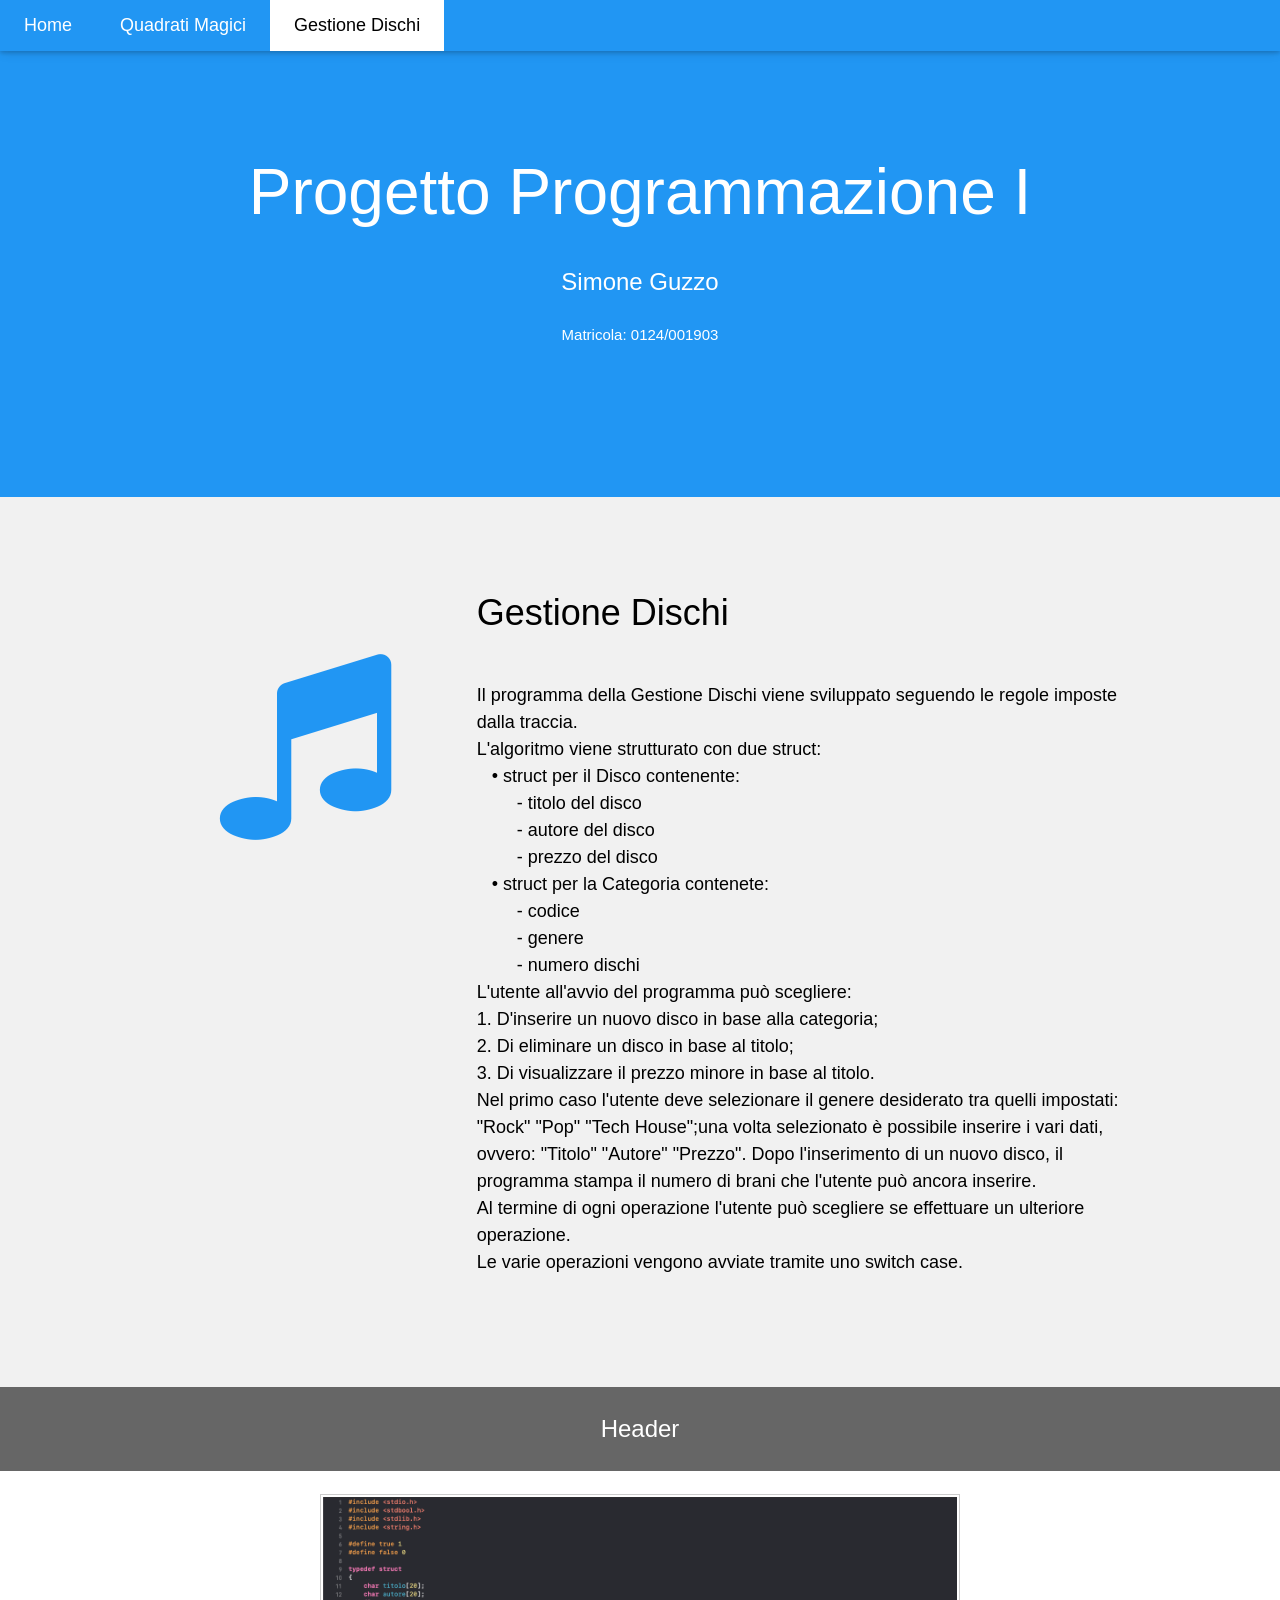
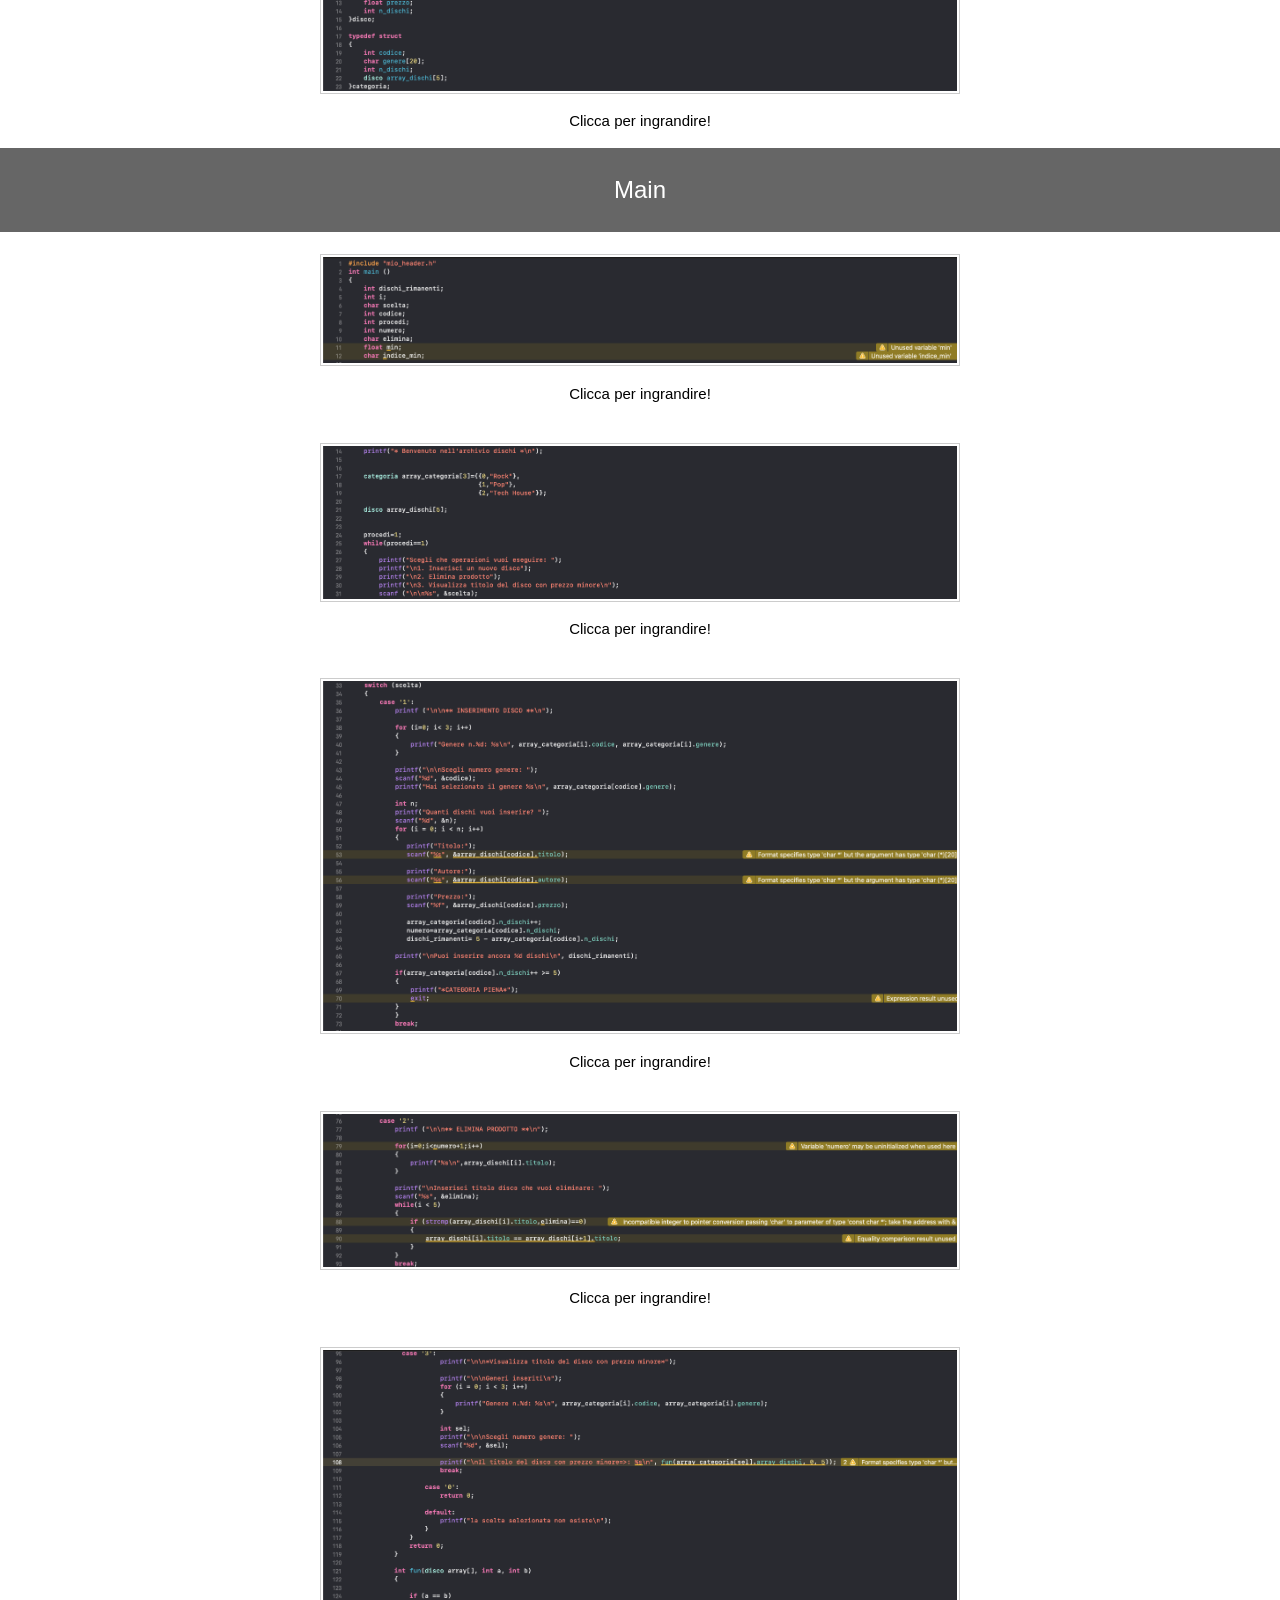
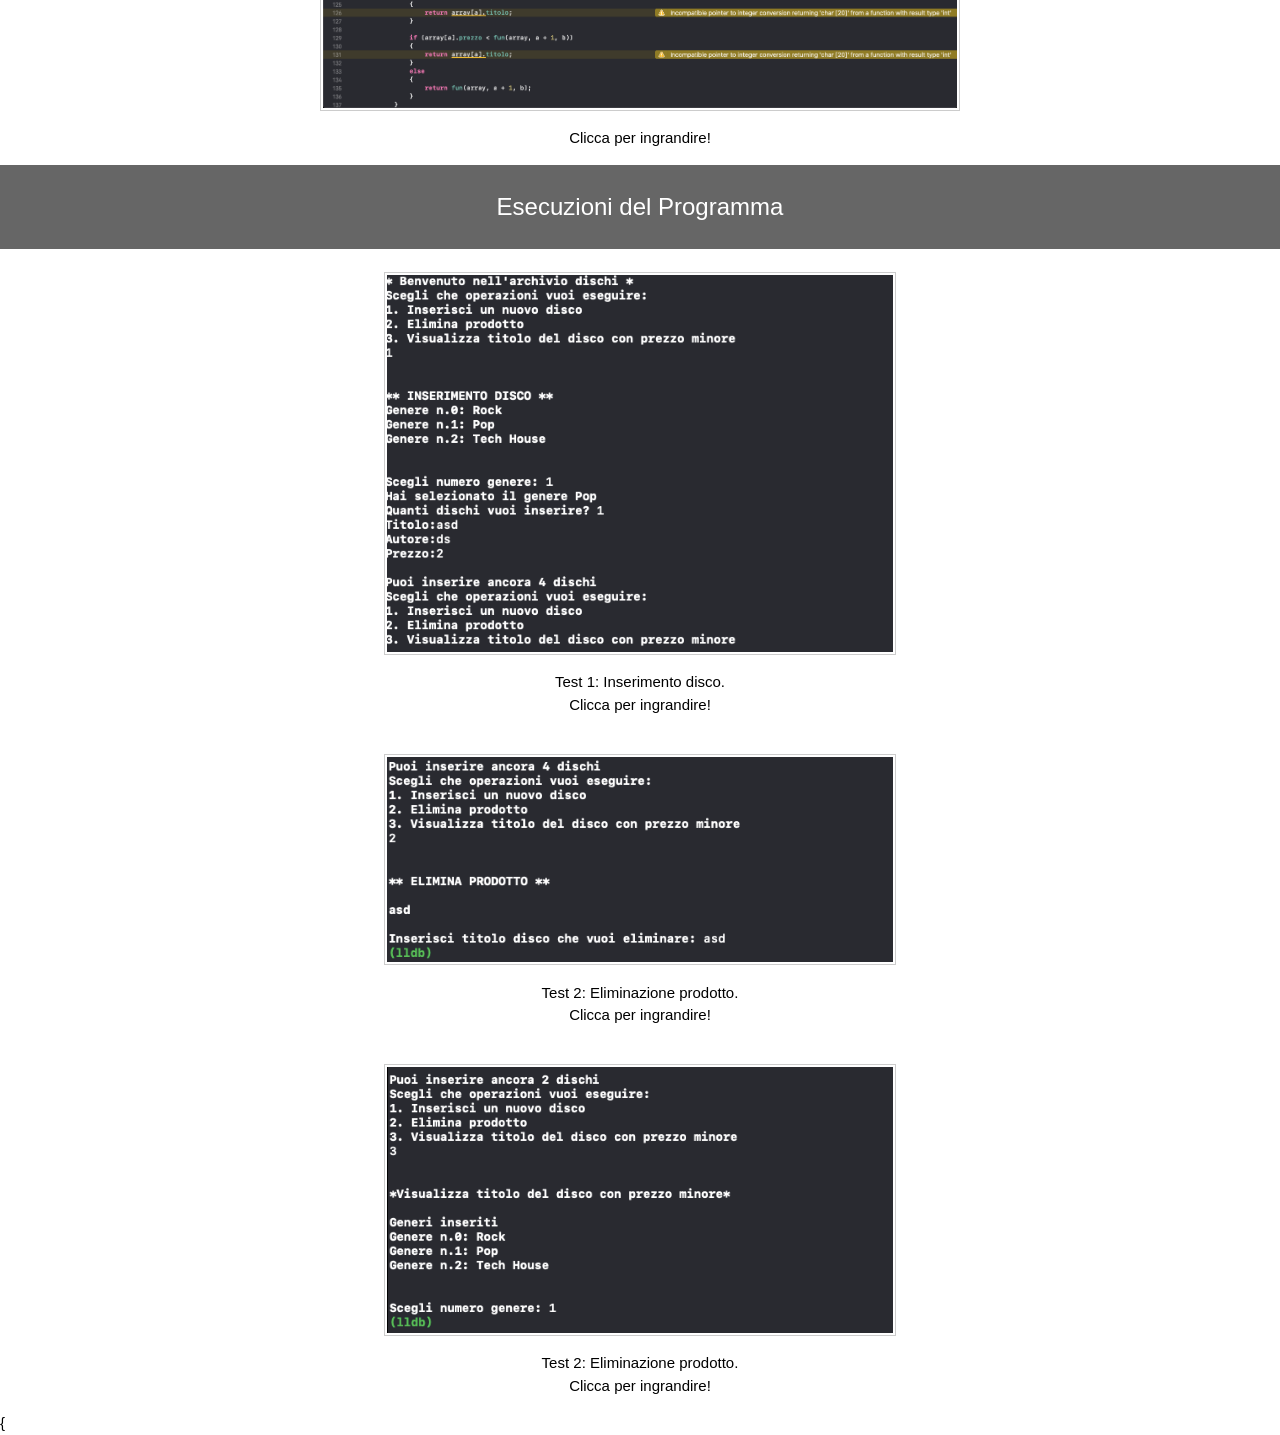
<file: HTML/Gestione Dischi.html>
<!DOCTYPE html>
<html>
<title>Simone Guzzo</title>
<meta charset="UTF-8">
<meta name="viewport" content="width=device-width, initial-scale=1">
<link rel="stylesheet" href="styles.css">
<link rel="stylesheet" href="https://fonts.googleapis.com/css?family=Lato">
<link rel="stylesheet" href="https://fonts.googleapis.com/css?family=Montserrat">
<link rel="stylesheet" href="https://cdnjs.cloudflare.com/ajax/libs/font-awesome/4.7.0/css/font-awesome.min.css">
<style>
body,h1,h2,h3,h4,h5,h6 {font-family: "Georgia", sans-serif}
.w3-navbar,h1,button {font-family: "Georgia", sans-serif}
 .fa-music {font-size:200px}
</style>
<body>

<!-- Navbar -->
<div class="w3-top">
  <ul class="w3-navbar w3-blue w3-card-2 w3-left-align w3-large">
    <li class="w3-hide-medium w3-hide-large w3-opennav w3-right">
      <a class="w3-padding-large w3-hover-white w3-large w3-red" href="javascript:void(0);" onclick="myFunction()" title="Toggle Navigation Menu"><i class="fa fa-bars"></i></a>
    </li>
    <li><a href="Index.html" class="w3-padding-large">Home</a></li>
    <li class="w3-hide-small"><a href="Quadrati Magici.html" class="w3-padding-large w3-hover-white">Quadrati Magici</a></li>
    <li class="w3-hide-small w3-white"><a href="Gestione Dischi.html" class="w3-padding-large w3-hover-white">Gestione Dischi</a></li>
  </ul>

  <!-- Navbar on small screens -->
  <div id="navDemo" class="w3-hide w3-hide-large w3-hide-medium">
    <ul class="w3-navbar w3-left-align w3-large w3-black">
      <li><a class="w3-padding-large" href="Quadrati Magici">Quadrati Magici</a></li>
      <li><a class="w3-padding-large" href="Gestione Dischi">Gestione Dischi</a></li>
      
    </ul>
  </div>
</div>

<!-- Header -->
<header class="w3-container w3-blue w3-center w3-padding-128">
  <h1 class="w3-margin w3-jumbo">Progetto Programmazione I</h1>
  <h1><p class="w3-xlarge">Simone Guzzo<br></h1>
    Matricola:   0124/001903<br><br>
</header>



<!-- Second Grid -->
<div class="w3-row-padding w3-light-grey w3-padding-64 w3-container">
  <div class="w3-content">
    <div class="w3-third w3-center">
      <i class=" fa fa-music w3-padding-64 w3-text-blue w3-margin-right"></i>
    </div>
    <p>
    <div class="w3-twothird">
      <h1> Gestione Dischi</h1>
      <h5 class="w3-padding-32">Il programma della Gestione Dischi viene sviluppato seguendo le regole imposte dalla traccia.
		<br>L'algoritmo viene strutturato con due struct:
		<br>&nbsp&nbsp&nbsp• struct per il Disco contenente:
		<br>&nbsp&nbsp&nbsp&nbsp&nbsp&nbsp&nbsp&nbsp- titolo del disco
		<br>&nbsp&nbsp&nbsp&nbsp&nbsp&nbsp&nbsp&nbsp- autore del disco
		<br>&nbsp&nbsp&nbsp&nbsp&nbsp&nbsp&nbsp&nbsp- prezzo del disco
		<br>&nbsp&nbsp&nbsp• struct per la Categoria contenete:
		<br>&nbsp&nbsp&nbsp&nbsp&nbsp&nbsp&nbsp&nbsp- codice
		<br>&nbsp&nbsp&nbsp&nbsp&nbsp&nbsp&nbsp&nbsp- genere
		<br>&nbsp&nbsp&nbsp&nbsp&nbsp&nbsp&nbsp&nbsp- numero dischi
        <br>L'utente all'avvio del programma può scegliere:
	<br>1. D'inserire un nuovo disco in base alla categoria;
	<br>2. Di eliminare un disco in base al titolo;
	<br>3. Di visualizzare il prezzo minore in base al titolo.
        <br>Nel primo caso l'utente deve selezionare il genere desiderato tra quelli impostati: "Rock" "Pop" "Tech House";una volta selezionato è possibile inserire i vari dati, 
	    ovvero: "Titolo" "Autore" "Prezzo". Dopo l'inserimento di un nuovo disco, il programma stampa il numero di brani che l'utente può ancora inserire.
        <br>Al termine di ogni operazione l'utente può scegliere se effettuare un ulteriore operazione.
	<br>Le varie operazioni vengono avviate tramite uno switch case.
 
    </h5>

    </p>
    </div>

  </div>
</div>

<!------Header------>
   <div class="w3-container w3-black w3-center w3-opacity w3-padding-10">
		<h1 class="w3-margin w3-xlarge"><p>Header </p></h1>
	</div>
	<div class= "w3-center">
		<a target="_blank" href="../HTML/images/Gestione Dischi/Codice/mio_header.png">
			<br><img src="../HTML/images/Gestione Dischi/Codice/mio_header.png" class="w3-border" style="padding:2px;width:50%">
		</a> <p>Clicca per ingrandire!</p>
	</div>
 
<!------Main------> 
	<div class="w3-container w3-black w3-center w3-opacity w3-padding-10">
		<h1 class="w3-margin w3-xlarge"><p>Main</p></h1>
	</div>
	<div class= "w3-center">
		<a target="_blank" href="../HTML/images/Gestione Dischi/Codice/main.png">
			<br><img src="../HTML/images/Gestione Dischi/Codice/main.png" class="w3-border" style="padding:2px;width:50%">
		</a> <p>Clicca per ingrandire!</p>
		
		<a target="_blank" href="../HTML/images/Gestione Dischi/Codice/main1.png">
			<br><img src="../HTML/images/Gestione Dischi/Codice/main1.png" class="w3-border" style="padding:2px;width:50%">
		</a> <p>Clicca per ingrandire!</p>
		
		<a target="_blank" href="../HTML/images/Gestione Dischi/Codice/main2.png">
			<br><img src="../HTML/images/Gestione Dischi/Codice/main2.png" class="w3-border" style="padding:2px;width:50%">
		</a> <p>Clicca per ingrandire!</p>
		
		<a target="_blank" href="../HTML/images/Gestione Dischi/Codice/main3.png">
			<br><img src="../HTML/images/Gestione Dischi/Codice/main3.png" class="w3-border" style="padding:2px;width:50%">
		</a> <p>Clicca per ingrandire!</p>
		
		<a target="_blank" href="../HTML/images/Gestione Dischi/Codice/main4.png">
			<br><img src="../HTML/images/Gestione Dischi/Codice/main4.png" class="w3-border" style="padding:2px;width:50%">
		</a> <p>Clicca per ingrandire!</p>
	</div>

<!------Esecuzione------>	
    <div class="w3-container w3-black w3-center w3-opacity w3-padding-10">
		<h1 class="w3-margin w3-xlarge"><p>Esecuzioni del Programma</p></h1>
	</div>
	<div class= "w3-center">
		<a target="_blank" href="../HTML/images/Gestione Dischi/Test/test.png">
			<br><img src="../HTML/images/Gestione Dischi/Test/test.png" class="w3-border" style="padding:2px;width:40%">
		</a> <p>Test 1: Inserimento disco. <br>Clicca per ingrandire!</p>
		
		<a target="_blank" href="../HTML/images/Gestione Dischi/Test/test1.png">
			<br><img src="../HTML/images/Gestione Dischi/Test/test1.png" class="w3-border" style="padding:2px;width:40%">	
		</a> <p>Test 2: Eliminazione prodotto. <br>Clicca per ingrandire!</p>
		
		<a target="_blank" href="../HTML/images/Gestione Dischi/Test/test2.png">
			<br><img src="../HTML/images/Gestione Dischi/Test/test2.png" class="w3-border" style="padding:2px;width:40%">	
		</a> <p>Test 2: Eliminazione prodotto. <br>Clicca per ingrandire!</p>

	</div>

</body>
{</html
</file>
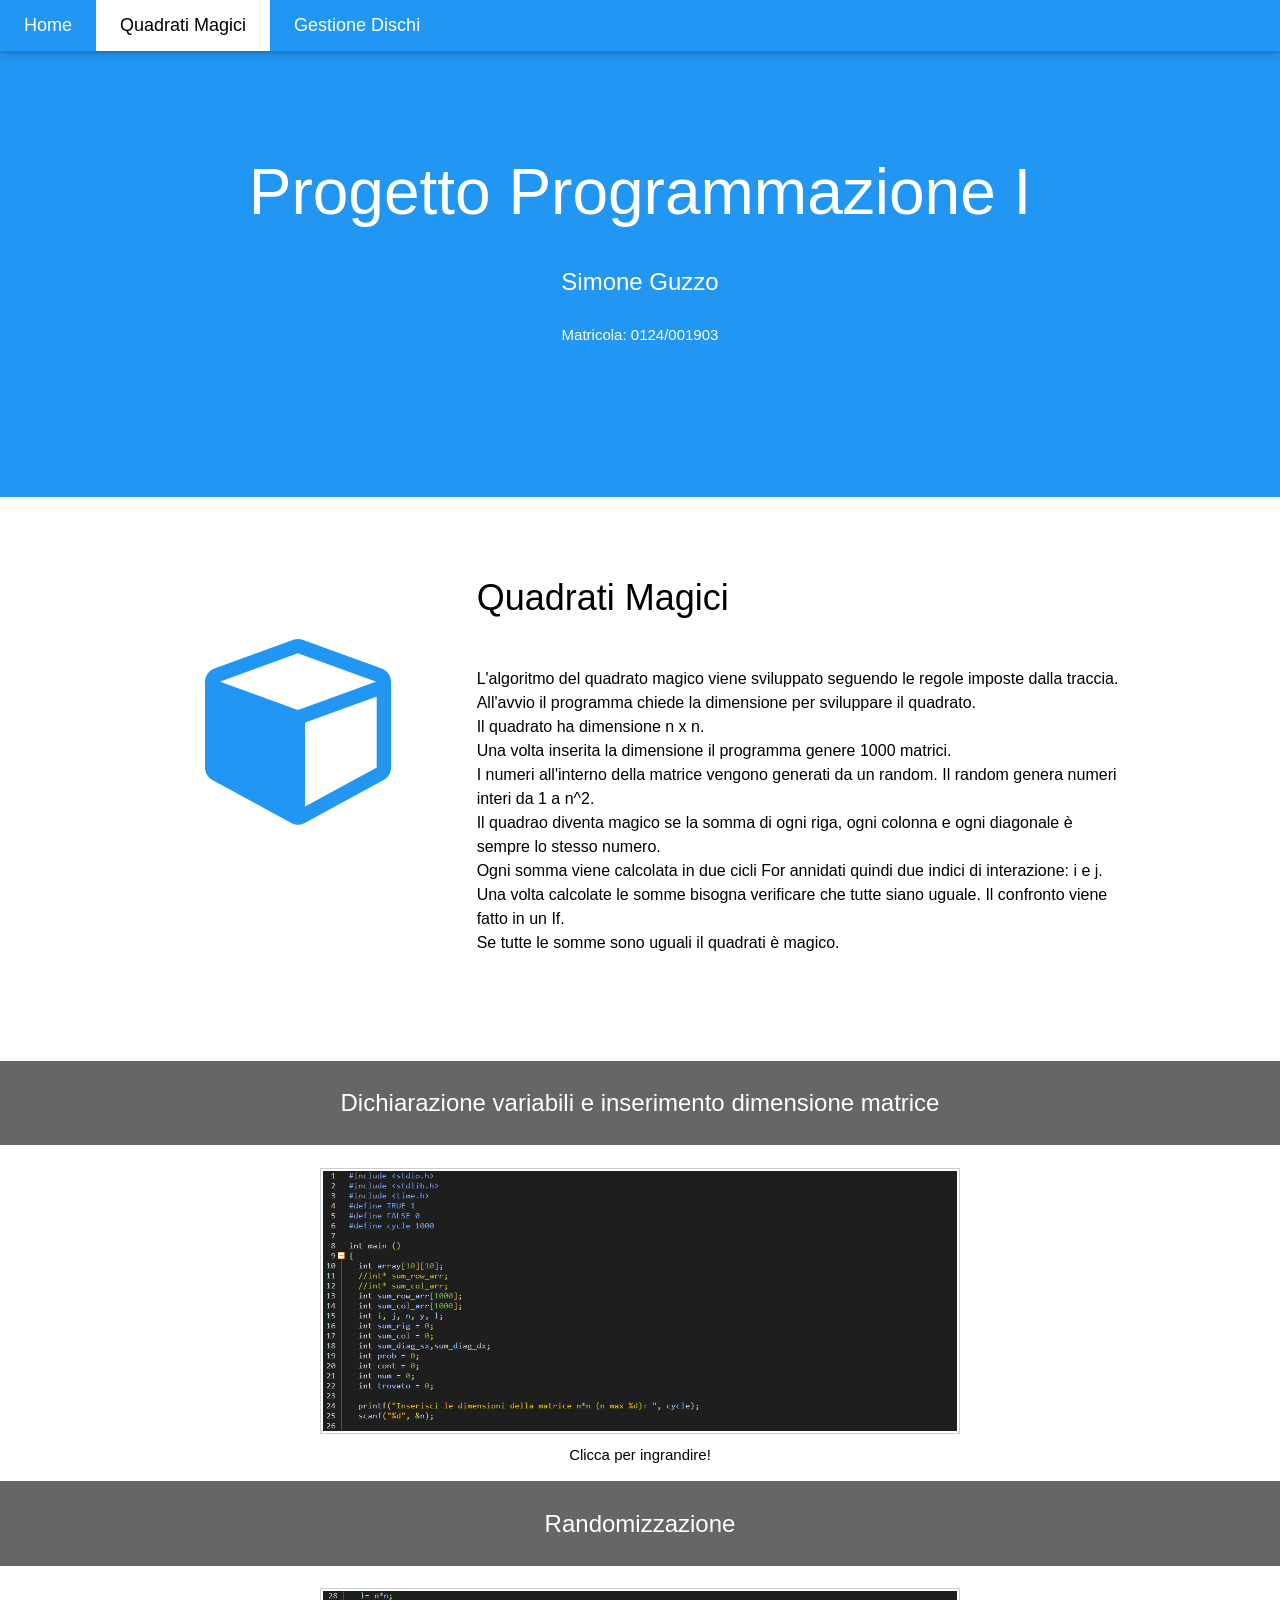
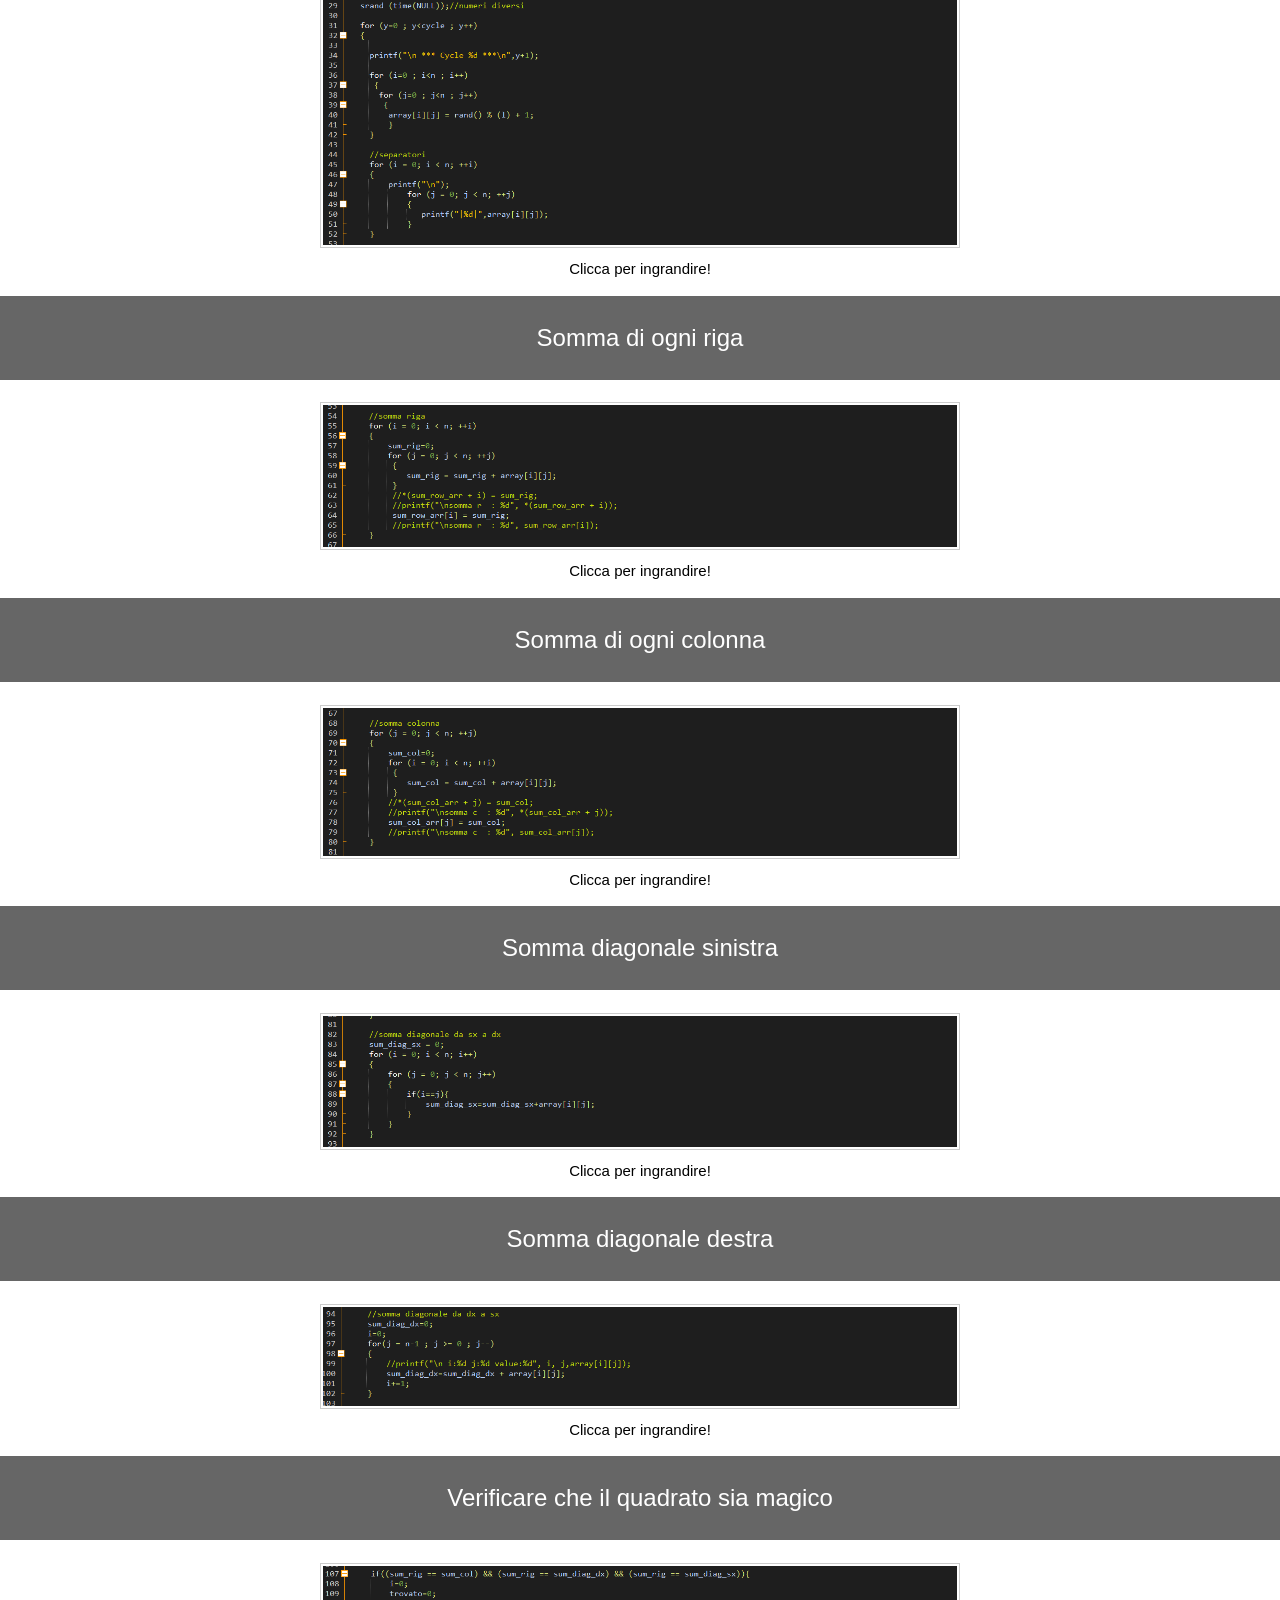
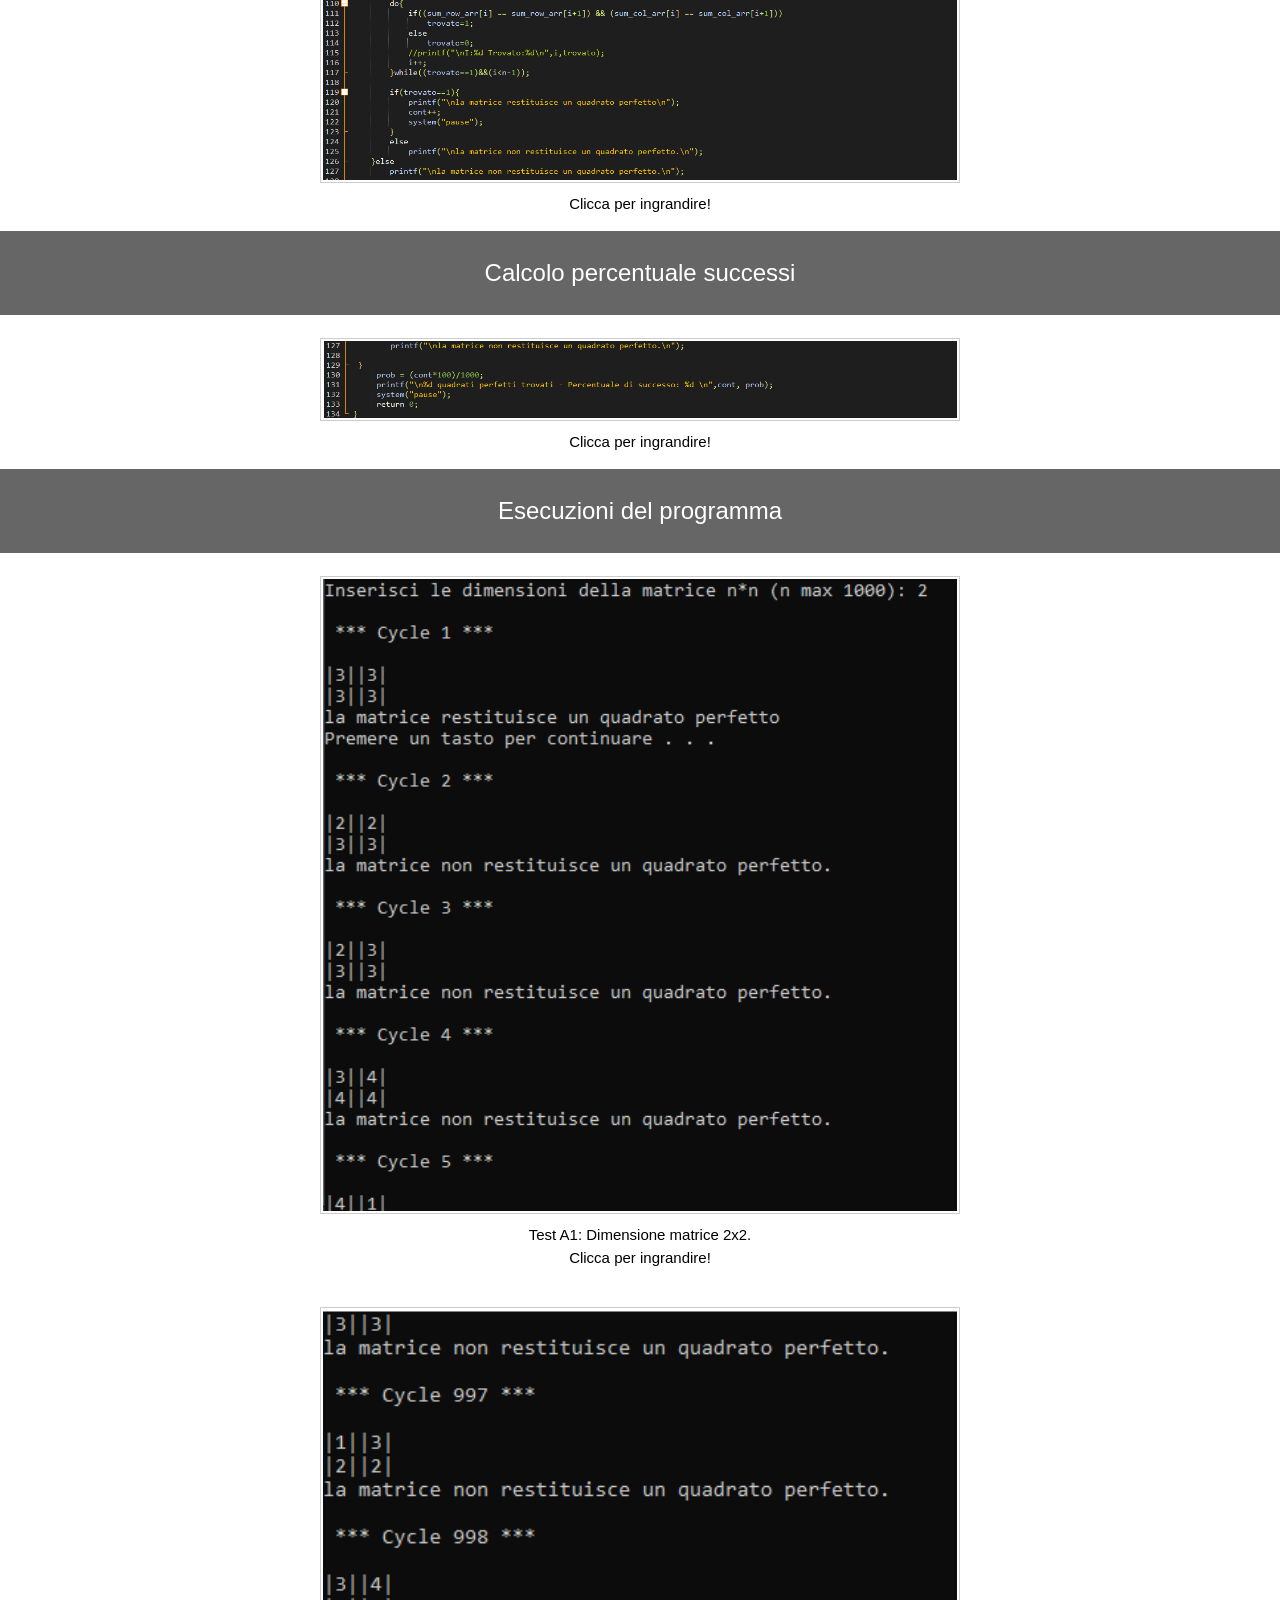
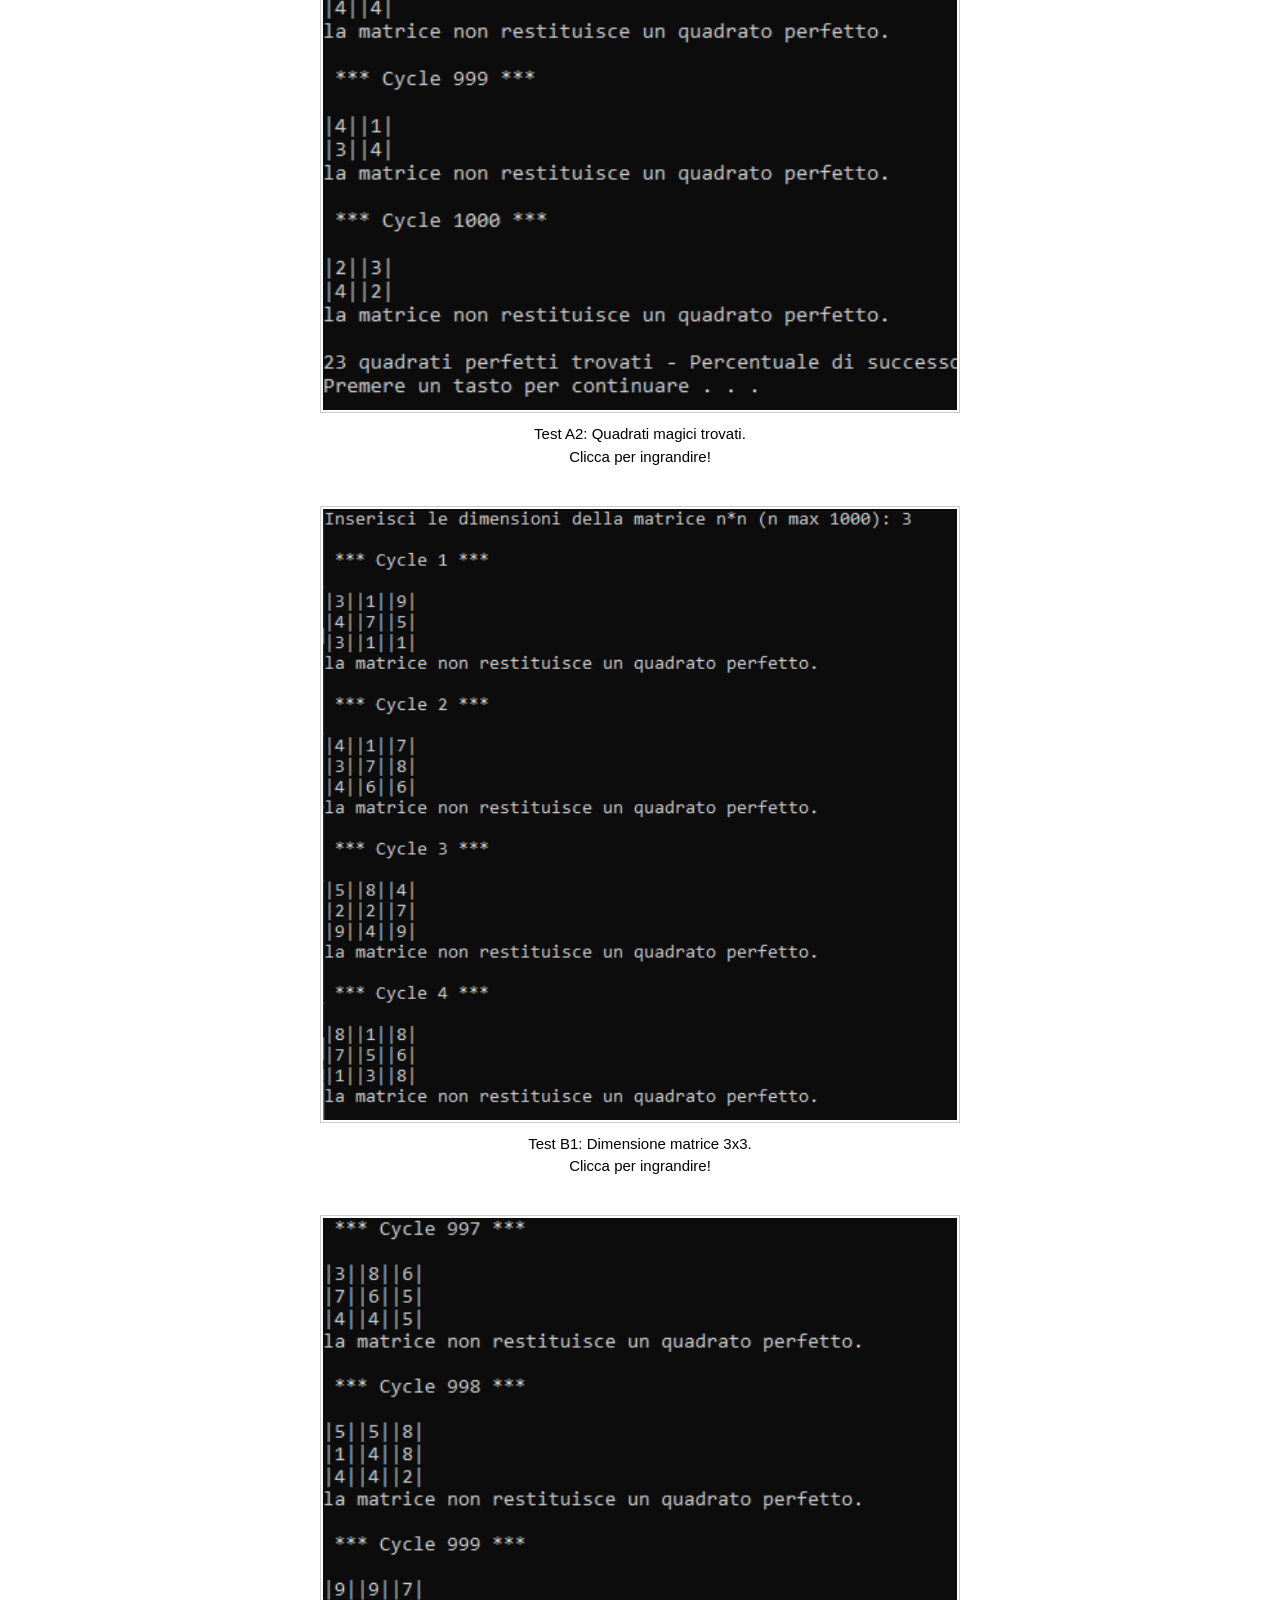
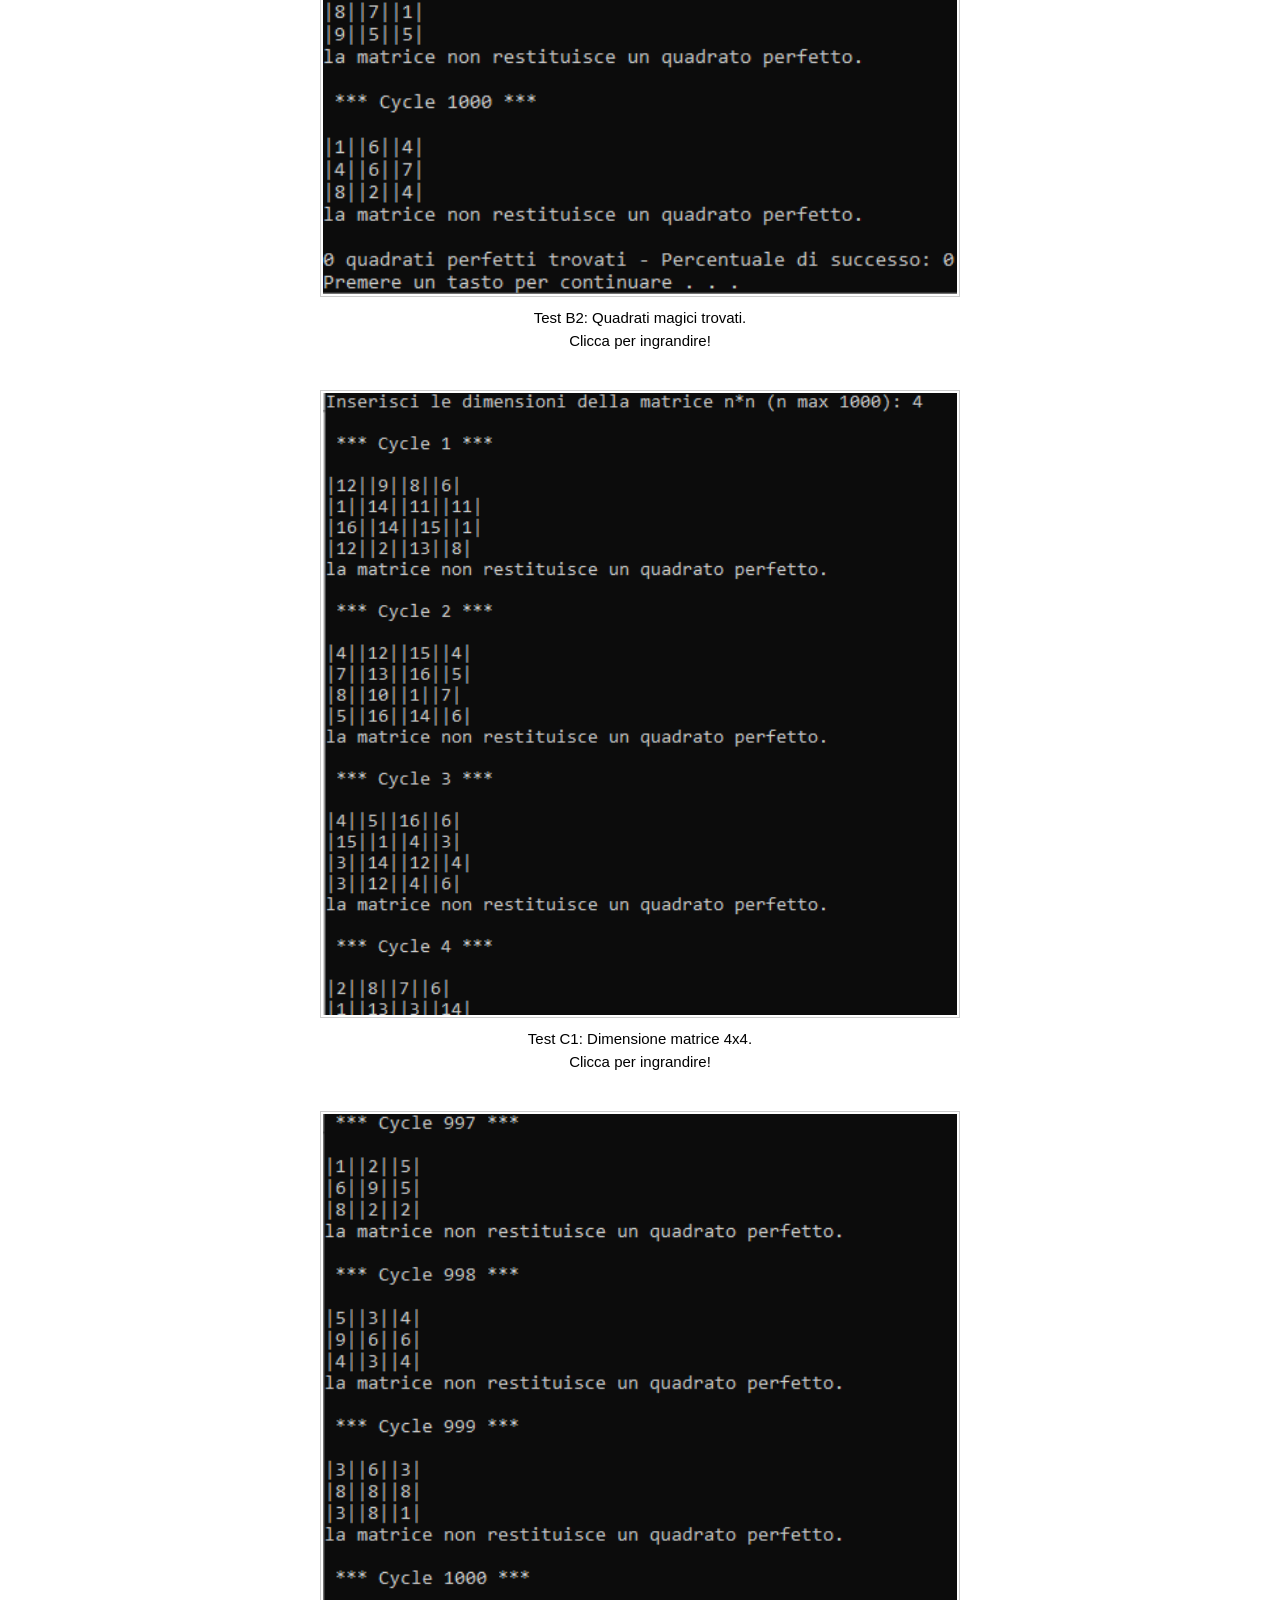
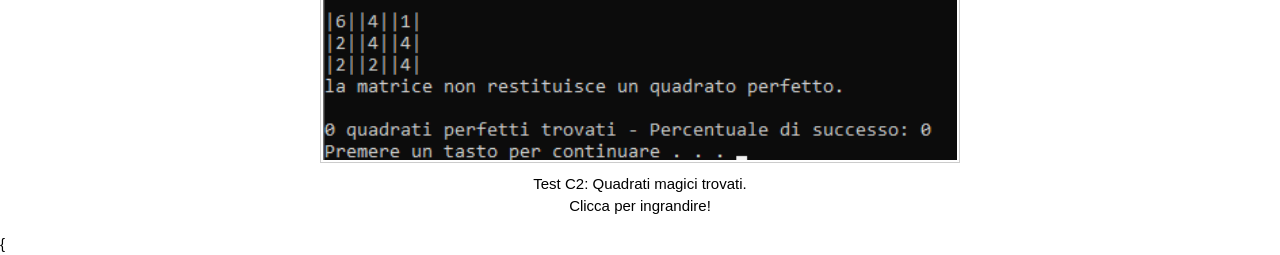
<file: HTML/Quadrati Magici.html>
<!DOCTYPE html>
<html>
<title>Simone Guzzo</title>
<meta charset="UTF-8">
<meta name="viewport" content="width=device-width, initial-scale=1">
<link rel="stylesheet" href="styles.css">
<link rel="stylesheet" href="https://fonts.googleapis.com/css?family=Lato">
<link rel="stylesheet" href="https://fonts.googleapis.com/css?family=Montserrat">
<link rel="stylesheet" href="https://cdnjs.cloudflare.com/ajax/libs/font-awesome/4.7.0/css/font-awesome.min.css">
<link rel="stylesheet" href="https://www.w3schools.com/w3css/4/w3.css">
<style>
body,h1,h2,h3,h4,h5,h6 {font-family: "Georgia", sans-serif}
.w3-navbar,h1,button {font-family: "Georgia", sans-serif}
 .fa-cube {font-size:200px}
</style>
<body>
	
	<!-- Navbar -->
	<div class="w3-top">
	<ul class="w3-navbar w3-blue w3-card-2 w3-left-align w3-large">
		<li class="w3-hide-medium w3-hide-large w3-opennav w3-right">
		<a class="w3-padding-large w3-hover-white w3-large w3-red" href="javascript:void(0);" onclick="myFunction()" title="Toggle Navigation Menu"><i class="fa fa-bars"></i></a>
		</li>
		<li><a href="Index.html" class="w3-padding-large w3-hover-white">Home</a></li>
		<li class="w3-hide-small"><a href="Quadrati Magici.html" class="w3-padding-large w3-white">Quadrati Magici</a></li>
		<li class="w3-hide-small"><a href="Gestione Dischi.html" class="w3-padding-large w3-hover-white">Gestione Dischi</a></li>
	</ul>
	
	<!-- Navbar on small screens -->
	<div id="navDemo" class="w3-hide w3-hide-large w3-hide-medium">
		<ul class="w3-navbar w3-left-align w3-large w3-black">
		<li><a class="w3-padding-large" href="Quadrati Magici">Quadrati Magici</a></li>
		<li><a class="w3-padding-large" href="Gestione Dischi">Gestione Dischi</a></li>
		
		</ul>
	</div>
	</div>
	
	<!-- Header -->
	<header class="w3-container w3-blue w3-center w3-padding-128">
	<h1 class="w3-margin w3-jumbo">Progetto Programmazione I</h1>
	<h1><p class="w3-xlarge">Simone Guzzo <br></h1>
		Matricola:	0124/001903<br><br>
	</header>
	
	<!-- First Grid -->
	<div class="w3-row-padding w3-padding-64 w3-container">
	<div class="w3-content">
		<div class="w3-third w3-center">
				<i class="fa fa-cube w3-padding-64 w3-text-blue w3-margin-right"></i>
			</div>
			<div class="w3-twothird">
		<h1>Quadrati Magici </h1>
		<h6 class="w3-padding-32">L'algoritmo del quadrato magico viene sviluppato seguendo le regole imposte dalla traccia.  
				<br>All'avvio il programma chiede la dimensione per sviluppare il quadrato.
				<br>Il quadrato ha dimensione n x n.	
				<br>Una volta inserita la dimensione il programma genere 1000 matrici.
				<br>I numeri all'interno della matrice vengono generati da un random. Il random genera numeri interi da 1 a n^2.
				<br>Il quadrao diventa magico se la somma di ogni riga, ogni colonna e ogni diagonale è sempre lo stesso numero.
				<br>Ogni somma viene calcolata in due cicli For annidati quindi due indici di interazione: i e j.
				<br>Una volta calcolate le somme bisogna verificare che tutte siano uguale. Il confronto viene fatto in un If.
				<br>Se tutte le somme sono uguali il quadrati è magico.
		</h6>
		</div>
	
	</div>
	</div>
	
	
	<!------Dichiarazione variabili e inserimento dimensione matrice------>	
		<div class="w3-container w3-black w3-center w3-opacity w3-padding-10">
			<h1 class="w3-margin w3-xlarge"><p>Dichiarazione variabili e inserimento dimensione matrice</p></h1>
		</div>
		<div class= "w3-center">
			<a target="_blank" href="../HTML/images/Quadrati Magici/codice/main.png">
				<br><img src="../HTML/images/Quadrati Magici/codice/main.png" class="w3-border" style="padding:2px;width:50%">
			</a> <p>Clicca per ingrandire!</p>
		</div>
		
	<!------Randomizzazione------>	
	<div class="w3-container w3-black w3-center w3-opacity w3-padding-10">
			<h1 class="w3-margin w3-xlarge"><p>Randomizzazione</p></h1>
		</div>
		<div class= "w3-center">
			<a target="_blank" href="../HTML/images/Quadrati Magici/codice/random.png">
				<br><img src="../HTML/images/Quadrati Magici/codice/random.png" class="w3-border" style="padding:2px;width:50%">
			</a> <p>Clicca per ingrandire!</p>
		</div>
	
	<!------Somma di ogni riga------>	
		<div class="w3-container w3-black w3-center w3-opacity w3-padding-10">
			<h1 class="w3-margin w3-xlarge"><p>Somma di ogni riga</p></h1>
		</div>
		<div class= "w3-center">
			<a target="_blank" href="../HTML/images/Quadrati Magici/codice/sommariga.png">
				<br><img src="../HTML/images/Quadrati Magici/codice/sommariga.png" class="w3-border" style="padding:2px;width:50%">
			</a> <p>Clicca per ingrandire!</p>
		</div>
	
	<!------Somma di ogni colonna------>	
		<div class="w3-container w3-black w3-center w3-opacity w3-padding-10">
			<h1 class="w3-margin w3-xlarge"><p>Somma di ogni colonna</p></h1>
		</div>
		<div class= "w3-center">
			<a target="_blank" href="../HTML/images/Quadrati Magici/codice/sommacolonna.png">
				<br><img src="../HTML/images/Quadrati Magici/codice/sommacolonna.png" class="w3-border" style="padding:2px;width:50%">
			</a> <p>Clicca per ingrandire!</p>
		</div>
		
	<!------Somma diagonale sinistra------>	
		<div class="w3-container w3-black w3-center w3-opacity w3-padding-10">
			<h1 class="w3-margin w3-xlarge"><p>Somma diagonale sinistra</p></h1>
		</div>
		<div class= "w3-center">
			<a target="_blank" href="../HTML/images/Quadrati Magici/codice/sommasx.png">
				<br><img src="../HTML/images/Quadrati Magici/codice/sommasx.png" class="w3-border" style="padding:2px;width:50%">
			</a> <p>Clicca per ingrandire!</p>
		</div>
		
	<!------Somma diagonale destra------>	
	<div class="w3-container w3-black w3-center w3-opacity w3-padding-10">
		<h1 class="w3-margin w3-xlarge"><p>Somma diagonale destra</p></h1>
	</div>
	<div class= "w3-center">
		<a target="_blank" href="../HTML/images/Quadrati Magici/codice/sommadx.png">
			<br><img src="../HTML/images/Quadrati Magici/codice/sommadx.png" class="w3-border" style="padding:2px;width:50%">
		</a> <p>Clicca per ingrandire!</p>
	</div>

	<!------Verifica che il quadrato sia magico------>	
	<div class="w3-container w3-black w3-center w3-opacity w3-padding-10">
		<h1 class="w3-margin w3-xlarge"><p>Verificare che il quadrato sia magico</p></h1>
	</div>
	<div class= "w3-center">
		<a target="_blank" href="../HTML/images/Quadrati Magici/codice/if.png">
			<br><img src="../HTML/images/Quadrati Magici/codice/if.png" class="w3-border" style="padding:2px;width:50%">
		</a> <p>Clicca per ingrandire!</p>
	</div>	

	<!------Calcolo percentuale successi------>	
	<div class="w3-container w3-black w3-center w3-opacity w3-padding-10">
		<h1 class="w3-margin w3-xlarge"><p>Calcolo percentuale successi</p></h1>
	</div>
	<div class= "w3-center">
		<a target="_blank" href="../HTML/images/Quadrati Magici/codice/perc.png">
			<br><img src="../HTML/images/Quadrati Magici/codice/perc.png" class="w3-border" style="padding:2px;width:50%">
		</a> <p>Clicca per ingrandire!</p>
	</div>
	
	<!------Esecuzioni del programma------>	
	<div class="w3-container w3-black w3-center w3-opacity w3-padding-10">
		<h1 class="w3-margin w3-xlarge"><p>Esecuzioni del programma</p></h1>
	</div>
	<div class= "w3-center">
		<a target="_blank" href="../HTML/images/Quadrati Magici/test/inizio2.png">
			<br><img src="../HTML/images/Quadrati Magici/test/inizio2.png" class="w3-border" style="padding:2px;width:50%">
		</a> <p>Test A1: Dimensione matrice 2x2. <br>Clicca per ingrandire!</p>
	</div>
	
	<div class= "w3-center">
		<a target="_blank" href="../HTML/images/Quadrati Magici/test/fine2.png">
			<br><img src="../HTML/images/Quadrati Magici/test/fine2.png" class="w3-border" style="padding:2px;width:50%">
		</a> <p>Test A2: Quadrati magici trovati. <br>Clicca per ingrandire!</p>
	</div>
	
	<div class= "w3-center">
		<a target="_blank" href="../HTML/images/Quadrati Magici/test/inizio3.png">
			<br><img src="../HTML/images/Quadrati Magici/test/inizio3.png" class="w3-border" style="padding:2px;width:50%">
		</a> <p>Test B1: Dimensione matrice 3x3. <br>Clicca per ingrandire!</p>
	</div>
	
	<div class= "w3-center">
		<a target="_blank" href="../HTML/images/Quadrati Magici/test/fine3.png">
			<br><img src="../HTML/images/Quadrati Magici/test/fine3.png" class="w3-border" style="padding:2px;width:50%">
		</a> <p>Test B2: Quadrati magici trovati. <br>Clicca per ingrandire!</p>
	</div>
	
	<div class= "w3-center">
		<a target="_blank" href="../HTML/images/Quadrati Magici/test/inizio4.png">
			<br><img src="../HTML/images/Quadrati Magici/test/inizio4.png" class="w3-border" style="padding:2px;width:50%">
		</a> <p>Test C1: Dimensione matrice 4x4. <br>Clicca per ingrandire!</p>
	</div>
	
	<div class= "w3-center">
		<a target="_blank" href="../HTML/images/Quadrati Magici/test/fine4.png">
			<br><img src="../HTML/images/Quadrati Magici/test/fine4.png" class="w3-border" style="padding:2px;width:50%">
		</a> <p>Test C2: Quadrati magici trovati. <br>Clicca per ingrandire!</p>
	</div>
		
</body>
{</html>
</file>
<file: HTML/styles.css>
/* W3.CSS 2.88 Jan 2017 by Jan Egil and Borge Refsnes */
html{box-sizing:border-box}*,*:before,*:after{box-sizing:inherit}
/* Extract from normalize.css by Nicolas Gallagher and Jonathan Neal git.io/normalize */
html{-ms-text-size-adjust:100%;-webkit-text-size-adjust:100%}body{margin:0}
article,aside,details,figcaption,figure,footer,header,main,menu,nav,section,summary{display:block}
audio,canvas,progress,video{display:inline-block}progress{vertical-align:baseline}
audio:not([controls]){display:none;height:0}[hidden],template{display:none}
a{background-color:transparent;-webkit-text-decoration-skip:objects}
a:active,a:hover{outline-width:0}abbr[title]{border-bottom:none;text-decoration:underline;text-decoration:underline dotted}
dfn{font-style:italic}mark{background:#ff0;color:#000}
small{font-size:80%}sub,sup{font-size:75%;line-height:0;position:relative;vertical-align:baseline}
sub{bottom:-0.25em}sup{top:-0.5em}figure{margin:1em 40px}
img{border-style:none}svg:not(:root){overflow:hidden}
code,kbd,pre,samp{font-family:monospace,monospace;font-size:1em}
hr{box-sizing:content-box;height:0;overflow:visible}
button,input,select,textarea{font:inherit;margin:0}optgroup{font-weight:bold}
button,input{overflow:visible}button,select{text-transform:none}
button,html [type=button],[type=reset],[type=submit]{-webkit-appearance:button}
button::-moz-focus-inner, [type=button]::-moz-focus-inner, [type=reset]::-moz-focus-inner, [type=submit]::-moz-focus-inner{border-style:none;padding:0}
button:-moz-focusring, [type=button]:-moz-focusring, [type=reset]:-moz-focusring, [type=submit]:-moz-focusring{outline:1px dotted ButtonText}
fieldset{border:1px solid #c0c0c0;margin:0 2px;padding:.35em .625em .75em}
legend{color:inherit;display:table;max-width:100%;padding:0;white-space:normal}textarea{overflow:auto}
[type=checkbox],[type=radio]{padding:0}
[type=number]::-webkit-inner-spin-button,[type=number]::-webkit-outer-spin-button{height:auto}
[type=search]{-webkit-appearance:textfield;outline-offset:-2px}
[type=search]::-webkit-search-cancel-button,[type=search]::-webkit-search-decoration{-webkit-appearance:none}
::-webkit-input-placeholder{color:inherit;opacity:0.54}
::-webkit-file-upload-button{-webkit-appearance:button;font:inherit}
/* End extract */
html,body{font-family:Verdana,sans-serif;font-size:15px;line-height:1.5}html{overflow-x:hidden}
h1,h2,h3,h4,h5,h6,.w3-slim,.w3-wide{font-family:"Segoe UI",Arial,sans-serif}
h1{font-size:36px}h2{font-size:30px}h3{font-size:24px}h4{font-size:20px}h5{font-size:18px}h6{font-size:16px}
.w3-serif{font-family:"Times New Roman",Times,serif}
h1,h2,h3,h4,h5,h6{font-weight:400;margin:10px 0}.w3-wide{letter-spacing:4px}
h1 a,h2 a,h3 a,h4 a,h5 a,h6 a{font-weight:inherit}
hr{border:0;border-top:1px solid #eee;margin:20px 0}
img{margin-bottom:-5px}a{color:inherit}
.w3-image{max-width:100%;height:auto}
.w3-table,.w3-table-all{border-collapse:collapse;border-spacing:0;width:100%;display:table}
.w3-table-all{border:1px solid #ccc}
.w3-bordered tr,.w3-table-all tr{border-bottom:1px solid #ddd}
.w3-striped tbody tr:nth-child(even){background-color:#f1f1f1}
.w3-table-all tr:nth-child(odd){background-color:#fff}
.w3-table-all tr:nth-child(even){background-color:#f1f1f1}
.w3-hoverable tbody tr:hover,.w3-ul.w3-hoverable li:hover{background-color:#ccc}
.w3-centered tr th,.w3-centered tr td{text-align:center}
.w3-table td,.w3-table th,.w3-table-all td,.w3-table-all th{padding:8px 8px;display:table-cell;text-align:left;vertical-align:top}
.w3-table th:first-child,.w3-table td:first-child,.w3-table-all th:first-child,.w3-table-all td:first-child{padding-left:16px}
.w3-btn,.w3-btn-block{border:none;display:inline-block;outline:0;padding:6px 16px;vertical-align:middle;overflow:hidden;text-decoration:none!important;color:#fff;background-color:#000;text-align:center;cursor:pointer;white-space:nowrap}
.w3-btn:hover,.w3-btn-block:hover,.w3-btn-floating:hover,.w3-btn-floating-large:hover{box-shadow:0 8px 16px 0 rgba(0,0,0,0.2),0 6px 20px 0 rgba(0,0,0,0.19)}
.w3-btn,.w3-btn-floating,.w3-btn-floating-large,.w3-closenav,.w3-opennav,.w3-btn-block{-webkit-touch-callout:none;-webkit-user-select:none;-khtml-user-select:none;-moz-user-select:none;-ms-user-select:none;user-select:none}   
.w3-btn-floating,.w3-btn-floating-large{display:inline-block;text-align:center;color:#fff;background-color:#000;position:relative;overflow:hidden;z-index:1;padding:0;border-radius:50%;cursor:pointer;font-size:24px}
.w3-btn-floating{width:40px;height:40px;line-height:40px}.w3-btn-floating-large{width:56px;height:56px;line-height:56px}
.w3-disabled,.w3-btn:disabled,.w3-btn-floating:disabled,.w3-btn-floating-large:disabled{cursor:not-allowed;opacity:0.3}
.w3-btn.w3-disabled *,.w3-btn-block.w3-disabled,.w3-btn-floating.w3-disabled *,.w3-btn:disabled *,.w3-btn-floating:disabled *{pointer-events:none}
.w3-btn.w3-disabled:hover,.w3-btn-block.w3-disabled:hover,.w3-btn:disabled:hover,.w3-btn-floating.w3-disabled:hover,.w3-btn-floating:disabled:hover,
.w3-btn-floating-large.w3-disabled:hover,.w3-btn-floating-large:disabled:hover{box-shadow:none}
.w3-btn-group .w3-btn{float:left}.w3-btn-block{width:100%}
.w3-btn-bar .w3-btn{box-shadow:none;background-color:inherit;color:inherit;float:left}.w3-btn-bar .w3-btn:hover{background-color:#ccc}
.w3-badge,.w3-tag,.w3-sign{background-color:#000;color:#fff;display:inline-block;padding-left:8px;padding-right:8px;text-align:center}
.w3-badge{border-radius:50%}
ul.w3-ul{list-style-type:none;padding:0;margin:0}ul.w3-ul li{padding:6px 2px 6px 16px;border-bottom:1px solid #ddd}ul.w3-ul li:last-child{border-bottom:none}
.w3-tooltip,.w3-display-container{position:relative}.w3-tooltip .w3-text{display:none}.w3-tooltip:hover .w3-text{display:inline-block}
.w3-navbar{list-style-type:none;margin:0;padding:0;overflow:hidden}
.w3-navbar li{float:left}.w3-navbar li a,.w3-navitem,.w3-navbar li .w3-btn,.w3-navbar li .w3-input{display:block;padding:8px 16px}.w3-navbar li .w3-btn,.w3-navbar li .w3-input{border:none;outline:none;width:100%}
.w3-navbar li a:hover{color:#000;background-color:#ccc}
.w3-navbar .w3-dropdown-hover,.w3-navbar .w3-dropdown-click{position:static}
.w3-navbar .w3-dropdown-hover:hover,.w3-navbar .w3-dropdown-hover:first-child,.w3-navbar .w3-dropdown-click:hover{background-color:#ccc;color:#000}
.w3-navbar a,.w3-topnav a,.w3-sidenav a,.w3-dropdown-content a,.w3-accordion-content a,.w3-dropnav a{text-decoration:none!important}
.w3-navbar .w3-opennav.w3-right{float:right!important}.w3-topnav{padding:8px 8px}
.w3-topnav a{padding:0 8px;border-bottom:3px solid transparent;-webkit-transition:border-bottom .25s;transition:border-bottom .25s}
.w3-topnav a:hover{border-bottom:3px solid #fff}.w3-topnav .w3-dropdown-hover a{border-bottom:0}
.w3-opennav,.w3-closenav{color:inherit}.w3-opennav:hover,.w3-closenav:hover{cursor:pointer;opacity:0.8}
.w3-btn,.w3-btn-floating,.w3-dropnav a,.w3-btn-floating-large,.w3-btn-block, .w3-navbar a,.w3-sidenav a,.w3-pagination li a,.w3-hoverable tbody tr,.w3-hoverable li,
.w3-accordion-content a,.w3-dropdown-content a,.w3-dropdown-click:hover,.w3-dropdown-hover:hover,.w3-opennav,.w3-closenav,.w3-closebtn,*[class*="w3-hover-"]
{-webkit-transition:background-color .25s,color .15s,box-shadow .25s,opacity 0.25s,filter 0.25s,border 0.15s;transition:background-color .25s,color .15s,box-shadow .15s,opacity .25s,filter .25s,border .15s}
.w3-ripple:active{opacity:0.5}.w3-ripple{-webkit-transition:opacity 0s;transition:opacity 0s}
.w3-sidenav{height:100%;width:200px;background-color:#fff;position:fixed!important;z-index:1;overflow:auto}
.w3-sidenav a{padding:4px 2px 4px 16px}.w3-sidenav a:hover{background-color:#ccc}.w3-sidenav a,.w3-dropnav a{display:block}
.w3-sidenav .w3-dropdown-hover:hover,.w3-sidenav .w3-dropdown-hover:first-child,.w3-sidenav .w3-dropdown-click:hover,.w3-dropnav a:hover{background-color:#ccc;color:#000}
.w3-sidenav .w3-dropdown-hover,.w3-sidenav .w3-dropdown-click {width:100%}.w3-sidenav .w3-dropdown-hover .w3-dropdown-content,.w3-sidenav .w3-dropdown-click .w3-dropdown-content{min-width:100%}
.w3-main,#main{transition:margin-left .4s}
.w3-modal{z-index:3;display:none;padding-top:100px;position:fixed;left:0;top:0;width:100%;height:100%;overflow:auto;background-color:rgb(0,0,0);background-color:rgba(0,0,0,0.4)}
.w3-modal-content{margin:auto;background-color:#fff;position:relative;padding:0;outline:0;width:600px}.w3-closebtn{text-decoration:none;float:right;font-size:24px;font-weight:bold;color:inherit}
.w3-closebtn:hover,.w3-closebtn:focus{color:#000;text-decoration:none;cursor:pointer}
.w3-pagination{display:inline-block;padding:0;margin:0}.w3-pagination li{display:inline}
.w3-pagination li a{text-decoration:none;color:#000;float:left;padding:8px 16px}
.w3-pagination li a:hover{background-color:#ccc}
.w3-input-group,.w3-group{margin-top:24px;margin-bottom:24px}
.w3-input{padding:8px;display:block;border:none;border-bottom:1px solid #808080;width:100%}
.w3-label{color:#009688}.w3-input:not(:valid)~.w3-validate{color:#f44336}
.w3-select{padding:9px 0;width:100%;color:#000;border:1px solid transparent;border-bottom:1px solid #009688}
.w3-select select:focus{color:#000;border:1px solid #009688}.w3-select option[disabled]{color:#009688}
.w3-dropdown-click,.w3-dropdown-hover{position:relative;display:inline-block;cursor:pointer}
.w3-dropdown-hover:hover .w3-dropdown-content{display:block;z-index:1}
.w3-dropdown-content{cursor:auto;color:#000;background-color:#fff;display:none;position:absolute;min-width:160px;margin:0;padding:0}
.w3-dropdown-content a{padding:6px 16px;display:block}
.w3-dropdown-content a:hover{background-color:#ccc}
.w3-accordion {width:100%;cursor:pointer}
.w3-accordion-content{cursor:auto;display:none;position:relative;width:100%;margin:0;padding:0}
.w3-accordion-content a{padding:6px 16px;display:block}.w3-accordion-content a:hover{background-color:#ccc}
.w3-progress-container{width:100%;height:1.5em;position:relative;background-color:#f1f1f1}
.w3-progressbar{background-color:#757575;height:100%;position:absolute;line-height:inherit}
input[type=checkbox].w3-check,input[type=radio].w3-radio{width:24px;height:24px;position:relative;top:6px}
input[type=checkbox].w3-check:checked+.w3-validate,input[type=radio].w3-radio:checked+.w3-validate{color:#009688} 
input[type=checkbox].w3-check:disabled+.w3-validate,input[type=radio].w3-radio:disabled+.w3-validate{color:#aaa}
.w3-responsive{overflow-x:auto}
.w3-container:after,.w3-panel:after,.w3-row:after,.w3-row-padding:after,.w3-topnav:after,.w3-clear:after,.w3-btn-group:before,.w3-btn-group:after,.w3-btn-bar:before,.w3-btn-bar:after
{content:"";display:table;clear:both}
.w3-col,.w3-half,.w3-third,.w3-twothird,.w3-threequarter,.w3-quarter{float:left;width:100%}
.w3-col.s1{width:8.33333%}
.w3-col.s2{width:16.66666%}
.w3-col.s3{width:24.99999%}
.w3-col.s4{width:33.33333%}
.w3-col.s5{width:41.66666%}
.w3-col.s6{width:49.99999%}
.w3-col.s7{width:58.33333%}
.w3-col.s8{width:66.66666%}
.w3-col.s9{width:74.99999%}
.w3-col.s10{width:83.33333%}
.w3-col.s11{width:91.66666%}
.w3-col.s12,.w3-half,.w3-third,.w3-twothird,.w3-threequarter,.w3-quarter{width:99.99999%}
@media only screen and (min-width:601px){
.w3-col.m1{width:8.33333%}
.w3-col.m2{width:16.66666%}
.w3-col.m3,.w3-quarter{width:24.99999%}
.w3-col.m4,.w3-third{width:33.33333%}
.w3-col.m5{width:41.66666%}
.w3-col.m6,.w3-half{width:49.99999%}
.w3-col.m7{width:58.33333%}
.w3-col.m8,.w3-twothird{width:66.66666%}
.w3-col.m9,.w3-threequarter{width:74.99999%}
.w3-col.m10{width:83.33333%}
.w3-col.m11{width:91.66666%}
.w3-col.m12{width:99.99999%}}
@media only screen and (min-width:993px){
.w3-col.l1{width:8.33333%}
.w3-col.l2{width:16.66666%}
.w3-col.l3,.w3-quarter{width:24.99999%}
.w3-col.l4,.w3-third{width:33.33333%}
.w3-col.l5{width:41.66666%}
.w3-col.l6,.w3-half{width:49.99999%}
.w3-col.l7{width:58.33333%}
.w3-col.l8,.w3-twothird{width:66.66666%}
.w3-col.l9,.w3-threequarter{width:74.99999%}
.w3-col.l10{width:83.33333%}
.w3-col.l11{width:91.66666%}
.w3-col.l12{width:99.99999%}}
.w3-content{max-width:980px;margin:auto}
.w3-rest{overflow:hidden}
.w3-layout-container{display:table;width:100%}.w3-layout-row{display:table-row}.w3-layout-cell,.w3-layout-col{display:table-cell}
.w3-layout-top{vertical-align:top}.w3-layout-middle{vertical-align:middle}.w3-layout-bottom{vertical-align:bottom}
.w3-hide{display:none!important}.w3-show-block,.w3-show{display:block!important}.w3-show-inline-block{display:inline-block!important}
@media (max-width:600px){.w3-modal-content{margin:0 10px;width:auto!important}.w3-modal{padding-top:30px}}
@media (max-width:768px){.w3-modal-content{width:500px}.w3-modal{padding-top:50px}}
@media (min-width:993px){.w3-modal-content{width:900px}}
@media screen and (max-width:600px){.w3-topnav a{display:block}.w3-navbar li:not(.w3-opennav){float:none;width:100%!important}.w3-navbar li.w3-right{float:none!important}}	
@media screen and (max-width:600px){.w3-topnav .w3-dropdown-hover .w3-dropdown-content,.w3-navbar .w3-dropdown-click .w3-dropdown-content,.w3-navbar .w3-dropdown-hover .w3-dropdown-content{position:relative}}	
@media screen and (max-width:600px){.w3-topnav,.w3-navbar{text-align:center}}
@media (max-width:600px){.w3-hide-small{display:none!important}}
@media (max-width:992px) and (min-width:601px){.w3-hide-medium{display:none!important}}
@media (min-width:993px){.w3-hide-large{display:none!important}}
@media only screen and (max-width:600px){.w3-layout-col{display:block;width:100%!important}}
@media screen and (max-width:992px){.w3-sidenav.w3-collapse{display:none}.w3-main{margin-left:0!important;margin-right:0!important}}
@media screen and (min-width:993px){.w3-sidenav.w3-collapse{display:block!important}}
.w3-top,.w3-bottom{position:fixed;width:100%;z-index:1}.w3-top{top:0}.w3-bottom{bottom:0}
.w3-overlay{position:fixed;display:none;width:100%;height:100%;top:0;left:0;right:0;bottom:0;background-color:rgba(0,0,0,0.5);z-index:2}
.w3-left{float:left!important}.w3-right{float:right!important}
.w3-tiny{font-size:10px!important}.w3-small{font-size:12px!important}
.w3-medium{font-size:15px!important}.w3-large{font-size:18px!important}
.w3-xlarge{font-size:24px!important}.w3-xxlarge{font-size:36px!important}
.w3-xxxlarge{font-size:48px!important}.w3-jumbo{font-size:64px!important}
.w3-vertical{word-break:break-all;line-height:1;text-align:center;width:0.6em}
.w3-left-align{text-align:left!important}.w3-right-align{text-align:right!important}
.w3-justify{text-align:justify!important}.w3-center{text-align:center!important}
.w3-display-topleft{position:absolute;left:0;top:0}.w3-display-topright{position:absolute;right:0;top:0}
.w3-display-bottomleft{position:absolute;left:0;bottom:0}.w3-display-bottomright{position:absolute;right:0;bottom:0}
.w3-display-middle{position:absolute;top:50%;left:50%;transform:translate(-50%,-50%);-ms-transform:translate(-50%,-50%)}
.w3-display-left{position:absolute;top:50%;left:0%;transform:translate(0%,-50%);-ms-transform:translate(-0%,-50%)}
.w3-display-right{position:absolute;top:50%;right:0%;transform:translate(0%,-50%);-ms-transform:translate(0%,-50%)}
.w3-display-topmiddle{position:absolute;left:50%;top:0;transform:translate(-50%,0%);-ms-transform:translate(-50%,0%)}
.w3-display-bottommiddle{position:absolute;left:50%;bottom:0;transform:translate(-50%,0%);-ms-transform:translate(-50%,0%)}
.w3-display-container:hover .w3-display-hover{display:block}.w3-display-container:hover span.w3-display-hover{display:inline-block}.w3-display-hover{display:none}
.w3-circle{border-radius:50%!important}
.w3-round-small{border-radius:2px!important}.w3-round,.w3-round-medium{border-radius:4px!important}
.w3-round-large{border-radius:8px!important}.w3-round-xlarge{border-radius:16px!important}
.w3-round-xxlarge{border-radius:32px!important}.w3-round-jumbo{border-radius:64px!important}
.w3-border-0{border:0!important}.w3-border{border:1px solid #ccc!important}
.w3-border-top{border-top:1px solid #ccc!important}.w3-border-bottom{border-bottom:1px solid #ccc!important}
.w3-border-left{border-left:1px solid #ccc!important}.w3-border-right{border-right:1px solid #ccc!important}
.w3-margin{margin:16px!important}.w3-margin-0{margin:0!important}
.w3-margin-top{margin-top:16px!important}.w3-margin-bottom{margin-bottom:16px!important}
.w3-margin-left{margin-left:16px!important}.w3-margin-right{margin-right:16px!important}
.w3-section{margin-top:16px!important;margin-bottom:16px!important}
.w3-padding-tiny{padding:2px 4px!important}.w3-padding-small{padding:4px 8px!important}
.w3-padding-medium,.w3-padding,.w3-form{padding:8px 16px!important}
.w3-padding-large{padding:12px 24px!important}.w3-padding-xlarge{padding:16px 32px!important}
.w3-padding-xxlarge{padding:24px 48px!important}.w3-padding-jumbo{padding:32px 64px!important}
.w3-padding-4{padding-top:4px!important;padding-bottom:4px!important}
.w3-padding-8{padding-top:8px!important;padding-bottom:8px!important}
.w3-padding-12{padding-top:12px!important;padding-bottom:12px!important}
.w3-padding-16{padding-top:16px!important;padding-bottom:16px!important}
.w3-padding-24{padding-top:24px!important;padding-bottom:24px!important}
.w3-padding-32{padding-top:32px!important;padding-bottom:32px!important}
.w3-padding-48{padding-top:48px!important;padding-bottom:48px!important}
.w3-padding-64{padding-top:64px!important;padding-bottom:64px!important}
.w3-padding-128{padding-top:128px!important;padding-bottom:128px!important}
.w3-padding-0{padding:0!important}
.w3-padding-top{padding-top:8px!important}.w3-padding-bottom{padding-bottom:8px!important}
.w3-padding-left{padding-left:16px!important}.w3-padding-right{padding-right:16px!important}
.w3-topbar{border-top:6px solid #ccc!important}.w3-bottombar{border-bottom:6px solid #ccc!important}
.w3-leftbar{border-left:6px solid #ccc!important}.w3-rightbar{border-right:6px solid #ccc!important}
.w3-row-padding,.w3-row-padding>.w3-half,.w3-row-padding>.w3-third,.w3-row-padding>.w3-twothird,.w3-row-padding>.w3-threequarter,.w3-row-padding>.w3-quarter,.w3-row-padding>.w3-col{padding:0 8px}
.w3-spin{animation:w3-spin 2s infinite linear;-webkit-animation:w3-spin 2s infinite linear}
@-webkit-keyframes w3-spin{0%{-webkit-transform:rotate(0deg);transform:rotate(0deg)}100%{-webkit-transform:rotate(359deg);transform:rotate(359deg)}}
@keyframes w3-spin{0%{-webkit-transform:rotate(0deg);transform:rotate(0deg)}100%{-webkit-transform:rotate(359deg);transform:rotate(359deg)}}
.w3-container{padding:0.01em 16px}
.w3-panel{padding:0.01em 16px;margin-top:16px!important;margin-bottom:16px!important}
.w3-example{background-color:#f1f1f1;padding:0.01em 16px}
.w3-code,.w3-codespan{font-family:Consolas,"courier new";font-size:16px}
.w3-code{line-height:1.4;width:auto;background-color:#fff;padding:8px 12px;border-left:4px solid #4CAF50;word-wrap:break-word}
.w3-codespan{color:crimson;background-color:#f1f1f1;padding-left:4px;padding-right:4px;font-size:110%}
.w3-example,.w3-code{margin:20px 0}.w3-card{border:1px solid #ccc}
.w3-card-2,.w3-example{box-shadow:0 2px 4px 0 rgba(0,0,0,0.16),0 2px 10px 0 rgba(0,0,0,0.12)!important}
.w3-card-4,.w3-hover-shadow:hover{box-shadow:0 4px 8px 0 rgba(0,0,0,0.2),0 6px 20px 0 rgba(0,0,0,0.19)!important}
.w3-card-8{box-shadow:0 8px 16px 0 rgba(0,0,0,0.2),0 6px 20px 0 rgba(0,0,0,0.19)!important}
.w3-card-12{box-shadow:0 12px 16px 0 rgba(0,0,0,0.24),0 17px 50px 0 rgba(0,0,0,0.19)!important}
.w3-card-16{box-shadow:0 16px 24px 0 rgba(0,0,0,0.22),0 25px 55px 0 rgba(0,0,0,0.21)!important}
.w3-card-24{box-shadow:0 24px 24px 0 rgba(0,0,0,0.2),0 40px 77px 0 rgba(0,0,0,0.22)!important}
.w3-animate-fading{-webkit-animation:fading 10s infinite;animation:fading 10s infinite}
@-webkit-keyframes fading{0%{opacity:0}50%{opacity:1}100%{opacity:0}}
@keyframes fading{0%{opacity:0}50%{opacity:1}100%{opacity:0}}
.w3-animate-opacity{-webkit-animation:opac 0.8s;animation:opac 0.8s}
@-webkit-keyframes opac{from{opacity:0} to{opacity:1}}
@keyframes opac{from{opacity:0} to{opacity:1}}
.w3-animate-top{position:relative;-webkit-animation:animatetop 0.4s;animation:animatetop 0.4s}
@-webkit-keyframes animatetop{from{top:-300px;opacity:0} to{top:0;opacity:1}}
@keyframes animatetop{from{top:-300px;opacity:0} to{top:0;opacity:1}}
.w3-animate-left{position:relative;-webkit-animation:animateleft 0.4s;animation:animateleft 0.4s}
@-webkit-keyframes animateleft{from{left:-300px;opacity:0} to{left:0;opacity:1}}
@keyframes animateleft{from{left:-300px;opacity:0} to{left:0;opacity:1}}
.w3-animate-right{position:relative;-webkit-animation:animateright 0.4s;animation:animateright 0.4s}
@-webkit-keyframes animateright{from{right:-300px;opacity:0} to{right:0;opacity:1}}
@keyframes animateright{from{right:-300px;opacity:0} to{right:0;opacity:1}}
.w3-animate-bottom{position:relative;-webkit-animation:animatebottom 0.4s;animation:animatebottom 0.4s}
@-webkit-keyframes animatebottom{from{bottom:-300px;opacity:0} to{bottom:0px;opacity:1}}
@keyframes animatebottom{from{bottom:-300px;opacity:0} to{bottom:0;opacity:1}}
.w3-animate-zoom {-webkit-animation:animatezoom 0.6s;animation:animatezoom 0.6s}
@-webkit-keyframes animatezoom{from{-webkit-transform:scale(0)} to{-webkit-transform:scale(1)}}
@keyframes animatezoom{from{transform:scale(0)} to{transform:scale(1)}}
.w3-animate-input{-webkit-transition:width 0.4s ease-in-out;transition:width 0.4s ease-in-out}.w3-animate-input:focus{width:100%!important}
.w3-opacity,.w3-hover-opacity:hover{opacity:0.60;filter:alpha(opacity=60);-webkit-backface-visibility:hidden}
.w3-opacity-off,.w3-hover-opacity-off:hover{opacity:1;filter:alpha(opacity=100);-webkit-backface-visibility:hidden}
.w3-opacity-max{opacity:0.25;filter:alpha(opacity=25);-webkit-backface-visibility:hidden}
.w3-opacity-min{opacity:0.75;filter:alpha(opacity=75);-webkit-backface-visibility:hidden}
.w3-greyscale-max,.w3-grayscale-max,.w3-hover-greyscale:hover,.w3-hover-grayscale:hover{-webkit-filter:grayscale(100%);filter:grayscale(100%)}
.w3-greyscale,.w3-grayscale{-webkit-filter:grayscale(75%);filter:grayscale(75%)}
.w3-greyscale-min,.w3-grayscale-min{-webkit-filter:grayscale(50%);filter:grayscale(50%)}
.w3-sepia{-webkit-filter:sepia(75%);filter:sepia(75%)}
.w3-sepia-max,.w3-hover-sepia:hover{-webkit-filter:sepia(100%);filter:sepia(100%)}
.w3-sepia-min{-webkit-filter:sepia(50%);filter:sepia(50%)}
.w3-text-shadow{text-shadow:1px 1px 0 #444}.w3-text-shadow-white{text-shadow:1px 1px 0 #ddd}
.w3-transparent{background-color:transparent!important}
.w3-hover-none:hover{box-shadow:none!important;background-color:transparent!important}
/* Colors */
.w3-amber,.w3-hover-amber:hover{color:#000!important;background-color:#ffc107!important}
.w3-aqua,.w3-hover-aqua:hover{color:#000!important;background-color:#00ffff!important}
.w3-blue,.w3-hover-blue:hover{color:#fff!important;background-color:#2196F3!important}
.w3-light-blue,.w3-hover-light-blue:hover{color:#000!important;background-color:#87CEEB!important}
.w3-brown,.w3-hover-brown:hover{color:#fff!important;background-color:#795548!important}
.w3-cyan,.w3-hover-cyan:hover{color:#000!important;background-color:#00bcd4!important}
.w3-blue-grey,.w3-hover-blue-grey:hover,.w3-blue-gray,.w3-hover-blue-gray:hover{color:#fff!important;background-color:#607d8b!important}
.w3-green,.w3-hover-green:hover{color:#fff!important;background-color:#4CAF50!important}
.w3-light-green,.w3-hover-light-green:hover{color:#000!important;background-color:#8bc34a!important}
.w3-indigo,.w3-hover-indigo:hover{color:#fff!important;background-color:#3f51b5!important}
.w3-khaki,.w3-hover-khaki:hover{color:#000!important;background-color:#f0e68c!important}
.w3-lime,.w3-hover-lime:hover{color:#000!important;background-color:#cddc39!important}
.w3-orange,.w3-hover-orange:hover{color:#000!important;background-color:#ff9800!important}
.w3-deep-orange,.w3-hover-deep-orange:hover{color:#fff!important;background-color:#ff5722!important}
.w3-pink,.w3-hover-pink:hover{color:#fff!important;background-color:#e91e63!important}
.w3-purple,.w3-hover-purple:hover{color:#fff!important;background-color:#9c27b0!important}
.w3-deep-purple,.w3-hover-deep-purple:hover{color:#fff!important;background-color:#673ab7!important}
.w3-red,.w3-hover-red:hover{color:#fff!important;background-color:#0a5998!important}
.w3-sand,.w3-hover-sand:hover{color:#000!important;background-color:#fdf5e6!important}
.w3-teal,.w3-hover-teal:hover{color:#fff!important;background-color:#009688!important}
.w3-yellow,.w3-hover-yellow:hover{color:#000!important;background-color:#ffeb3b!important}
.w3-white,.w3-hover-white:hover{color:#000!important;background-color:#fff!important}
.w3-black,.w3-hover-black:hover{color:#fff!important;background-color:#000!important}
.w3-grey,.w3-hover-grey:hover,.w3-gray,.w3-hover-gray:hover{color:#000!important;background-color:#9e9e9e!important}
.w3-light-grey,.w3-hover-light-grey:hover,.w3-light-gray,.w3-hover-light-gray:hover{color:#000!important;background-color:#f1f1f1!important}
.w3-dark-grey,.w3-hover-dark-grey:hover,.w3-dark-gray,.w3-hover-dark-gray:hover{color:#fff!important;background-color:#616161!important}
.w3-pale-red,.w3-hover-pale-red:hover{color:#000!important;background-color:#ffdddd!important}
.w3-pale-green,.w3-hover-pale-green:hover{color:#000!important;background-color:#ddffdd!important}
.w3-pale-yellow,.w3-hover-pale-yellow:hover{color:#000!important;background-color:#ffffcc!important}
.w3-pale-blue,.w3-hover-pale-blue:hover{color:#000!important;background-color:#ddffff!important}
.w3-text-amber,.w3-hover-text-amber:hover{color:#ffc107!important}
.w3-text-aqua,.w3-hover-text-aqua:hover{color:#00ffff!important}
.w3-text-blue,.w3-hover-text-blue:hover{color:#2196F3!important}
.w3-text-light-blue,.w3-hover-text-light-blue:hover{color:#87CEEB!important}
.w3-text-brown,.w3-hover-text-brown:hover{color:#795548!important}
.w3-text-cyan,.w3-hover-text-cyan:hover{color:#00bcd4!important}
.w3-text-blue-grey,.w3-hover-text-blue-grey:hover,.w3-text-blue-gray,.w3-hover-text-blue-gray:hover{color:#607d8b!important}
.w3-text-green,.w3-hover-text-green:hover{color:#4CAF50!important}
.w3-text-light-green,.w3-hover-text-light-green:hover{color:#8bc34a!important}
.w3-text-indigo,.w3-hover-text-indigo:hover{color:#3f51b5!important}
.w3-text-khaki,.w3-hover-text-khaki:hover{color:#b4aa50!important}
.w3-text-lime,.w3-hover-text-lime:hover{color:#cddc39!important}
.w3-text-orange,.w3-hover-text-orange:hover{color:#ff9800!important}
.w3-text-deep-orange,.w3-hover-text-deep-orange:hover{color:#ff5722!important}
.w3-text-pink,.w3-hover-text-pink:hover{color:#e91e63!important}
.w3-text-purple,.w3-hover-text-purple:hover{color:#9c27b0!important}
.w3-text-deep-purple,.w3-hover-text-deep-purple:hover{color:#673ab7!important}
.w3-text-red,.w3-hover-text-red:hover{color:#0e8ae5!important}
.w3-text-sand,.w3-hover-text-sand:hover{color:#fdf5e6!important}
.w3-text-teal,.w3-hover-text-teal:hover{color:#009688!important}
.w3-text-yellow,.w3-hover-text-yellow:hover{color:#d2be0e!important}
.w3-text-white,.w3-hover-text-white:hover{color:#fff!important}
.w3-text-black,.w3-hover-text-black:hover{color:#000!important}
.w3-text-grey,.w3-hover-text-grey:hover,.w3-text-gray,.w3-hover-text-gray:hover{color:#757575!important}
.w3-text-light-grey,.w3-hover-text-light-grey:hover,.w3-text-light-gray,.w3-hover-text-light-gray:hover{color:#f1f1f1!important}
.w3-text-dark-grey,.w3-hover-text-dark-grey:hover,.w3-text-dark-gray,.w3-hover-text-dark-gray:hover{color:#3a3a3a!important}
.w3-border-amber,.w3-hover-border-amber:hover{border-color:#ffc107!important}
.w3-border-aqua,.w3-hover-border-aqua:hover{border-color:#00ffff!important}
.w3-border-blue,.w3-hover-border-blue:hover{border-color:#2196F3!important}
.w3-border-light-blue,.w3-hover-border-light-blue:hover{border-color:#87CEEB!important}
.w3-border-brown,.w3-hover-border-brown:hover{border-color:#795548!important}
.w3-border-cyan,.w3-hover-border-cyan:hover{border-color:#00bcd4!important}
.w3-border-blue-grey,.w3-hover-border-blue-grey:hover,.w3-border-blue-gray,.w3-hover-border-blue-gray:hover{border-color:#607d8b!important}
.w3-border-green,.w3-hover-border-green:hover{border-color:#4CAF50!important}
.w3-border-light-green,.w3-hover-border-light-green:hover{border-color:#8bc34a!important}
.w3-border-indigo,.w3-hover-border-indigo:hover{border-color:#3f51b5!important}
.w3-border-khaki,.w3-hover-border-khaki:hover{border-color:#f0e68c!important}
.w3-border-lime,.w3-hover-border-lime:hover{border-color:#cddc39!important}
.w3-border-orange,.w3-hover-border-orange:hover{border-color:#ff9800!important}
.w3-border-deep-orange,.w3-hover-border-deep-orange:hover{border-color:#ff5722!important}
.w3-border-pink,.w3-hover-border-pink:hover{border-color:#e91e63!important}
.w3-border-purple,.w3-hover-border-purple:hover{border-color:#9c27b0!important}
.w3-border-deep-purple,.w3-hover-border-deep-purple:hover{border-color:#673ab7!important}
.w3-border-red,.w3-hover-border-red:hover{border-color:#f44336!important}
.w3-border-sand,.w3-hover-border-sand:hover{border-color:#fdf5e6!important}
.w3-border-teal,.w3-hover-border-teal:hover{border-color:#009688!important}
.w3-border-yellow,.w3-hover-border-yellow:hover{border-color:#ffeb3b!important}
.w3-border-white,.w3-hover-border-white:hover{border-color:#fff!important}
.w3-border-black,.w3-hover-border-black:hover{border-color:#000!important}
.w3-border-grey,.w3-hover-border-grey:hover,.w3-border-gray,.w3-hover-border-gray:hover{border-color:#9e9e9e!important}
.w3-border-light-grey,.w3-hover-border-light-grey:hover,.w3-border-light-gray,.w3-hover-border-light-gray:hover{border-color:#f1f1f1!important}
.w3-border-dark-grey,.w3-hover-border-dark-grey:hover,.w3-border-dark-gray,.w3-hover-border-dark-gray:hover{border-color:#616161!important}
.w3-border-pale-red,.w3-hover-border-pale-red:hover{border-color:#ffe7e7!important}.w3-border-pale-green,.w3-hover-border-pale-green:hover{border-color:#e7ffe7!important}
.w3-border-pale-yellow,.w3-hover-border-pale-yellow:hover{border-color:#ffffcc!important}.w3-border-pale-blue,.w3-hover-border-pale-blue:hover{border-color:#e7ffff!important}
</file>
